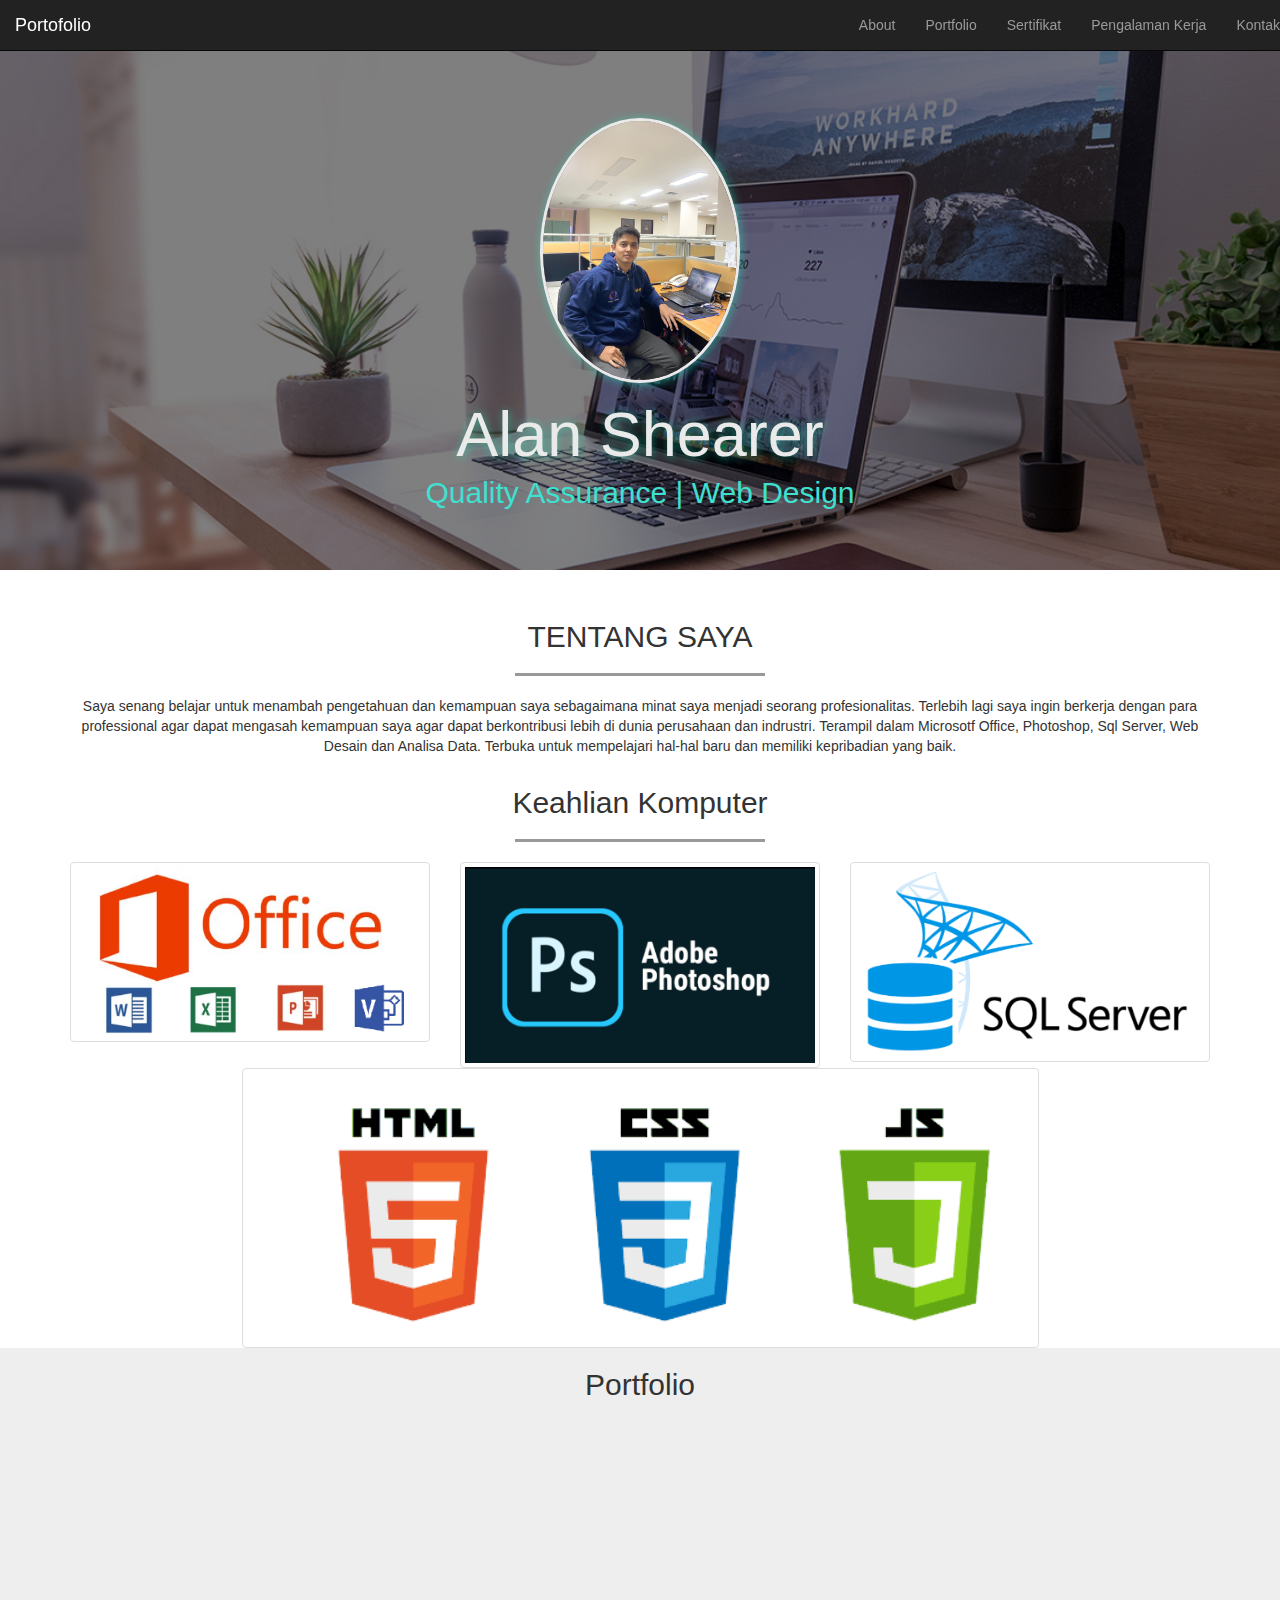
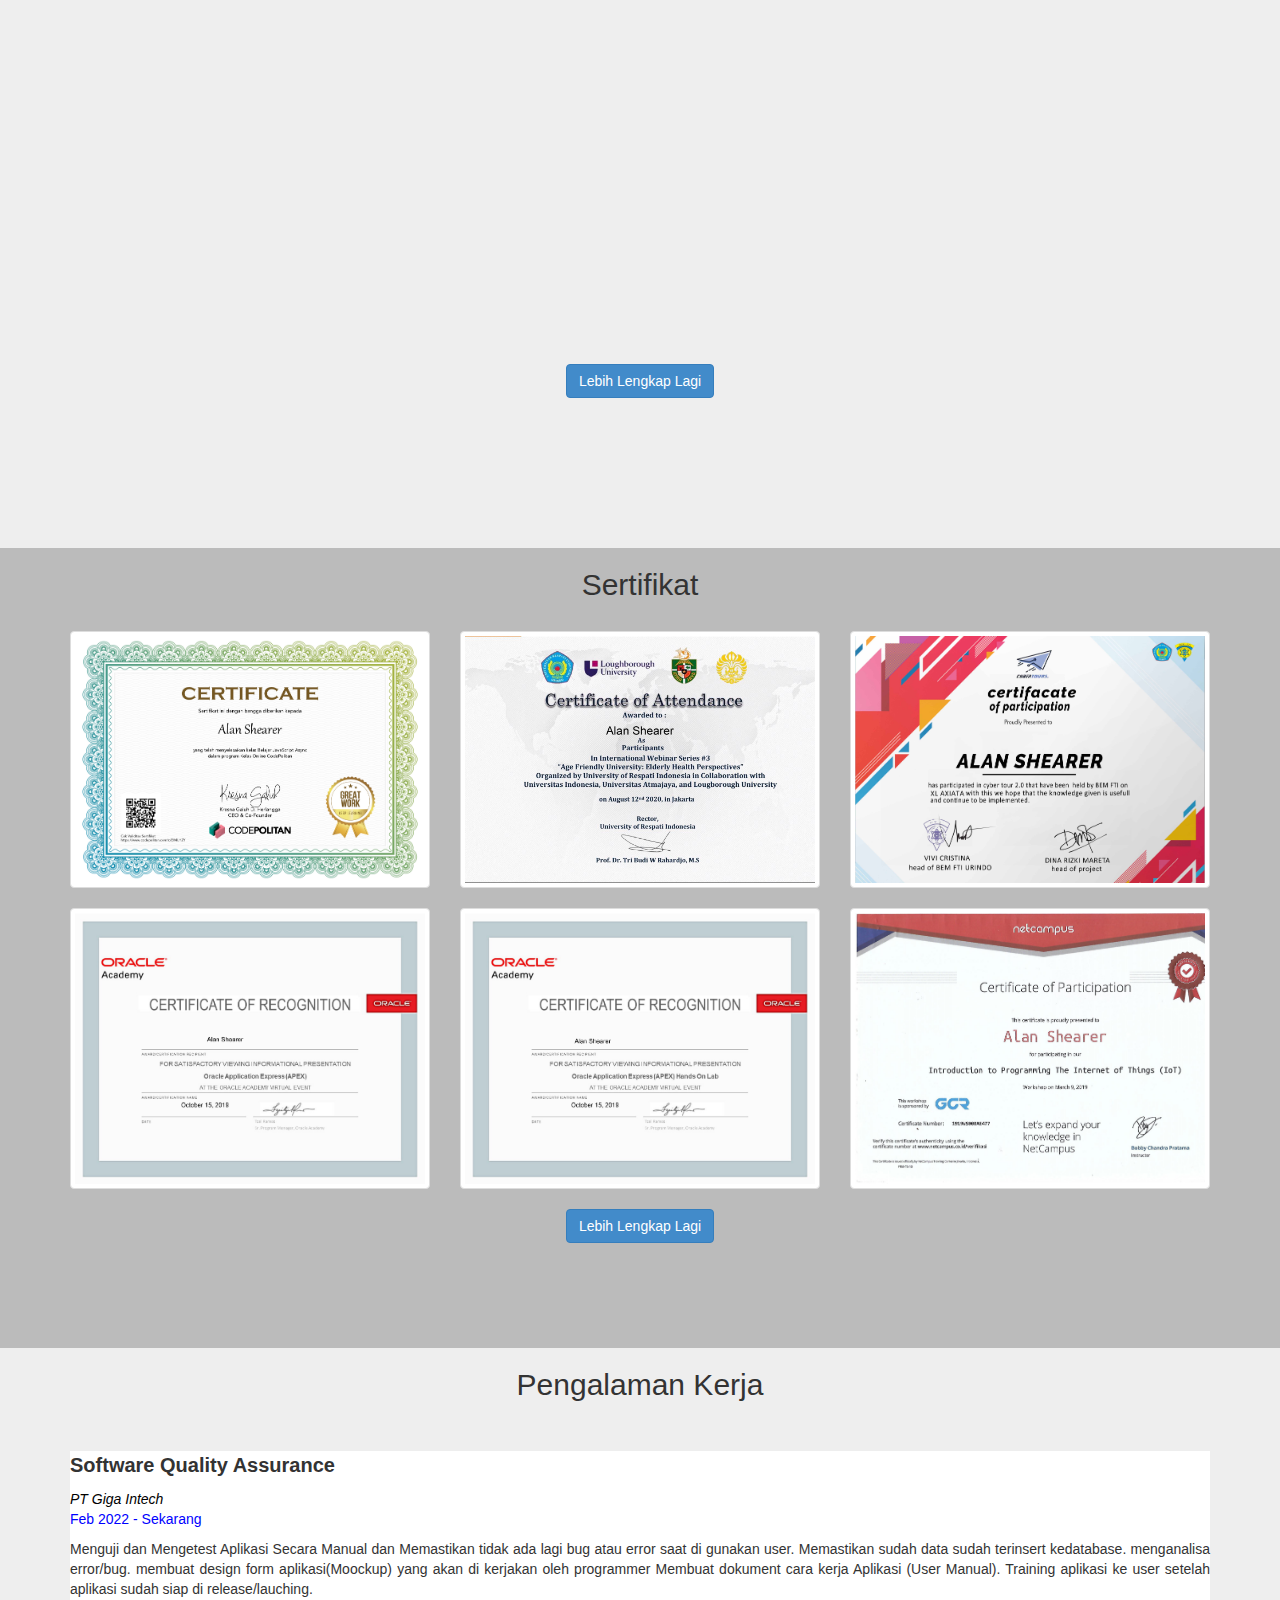
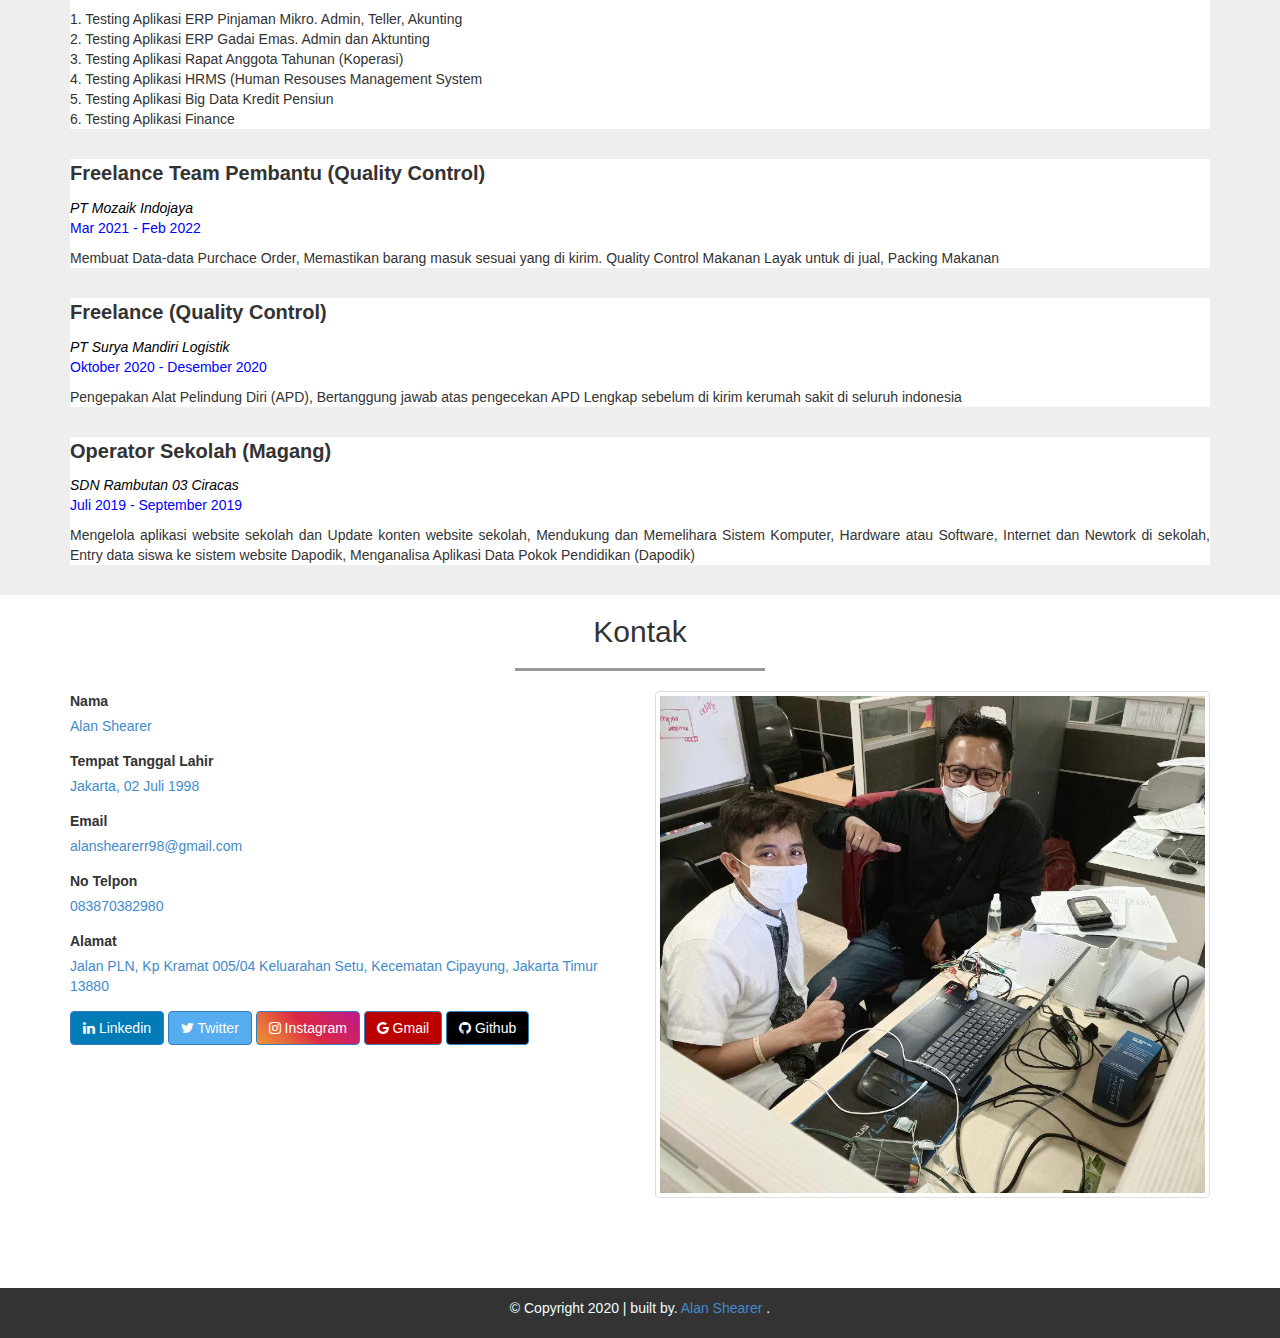
<file: index.html>
<!DOCTYPE html>
<html lang="en" id="home">
  <head>
    <meta charset="utf-8">
    <meta http-equiv="X-UA-Compatible" content="IE=edge">
    <meta name="viewport" content="width=device-width, initial-scale=1">
    <!-- The above 3 meta tags *must* come first in the head; any other head content must come *after* these tags -->
    <title>My Portfolio</title>

    <!-- Bootstrap -->
    <link href="css/bootstrap.min.css" rel="stylesheet">
	<link rel="stylesheet" href="css/style.css">
	<link rel="stylesheet" href="css/lightbox.css">
	<link rel="stylesheet" href="https://cdnjs.cloudflare.com/ajax/libs/font-awesome/4.7.0/css/font-awesome.min.css">
    <!-- HTML5 shim and Respond.js for IE8 support of HTML5 elements and media queries -->
    <!-- WARNING: Respond.js doesn't work if you view the page via file:// -->
    <!--[if lt IE 9]>
      <script src="https://oss.maxcdn.com/html5shiv/3.7.3/html5shiv.min.js"></script>
      <script src="https://oss.maxcdn.com/respond/1.4.2/respond.min.js"></script>
    <![endif]-->
  </head>
  <body>

    <!-- NAVBAR  -->
    <nav class="navbar navbar-inverse navbar-fixed-top">
        <div class="container-fluid">
          <div class="navbar-header">
            <button type="button" class="navbar-toggle collapsed" data-toggle="collapse" data-target="#bs-example-navbar-collapse-1" aria-expanded="false">
              <span class="sr-only">Toggle navigation</span>
              <span class="icon-bar"></span>
              <span class="icon-bar"></span>
              <span class="icon-bar"></span>
            </button>
            
            <a href="index.html" class="navbar-brand page-scroll">Portofolio</a>
          </div>

        <div class="collapse navbar-collapse" id="bs-example-navbar-collapse-1">
          <ul class="nav navbar-nav navbar-right">
            <li><a href="#about" class="">About</a></li>
            <li><a href="#hoby"class=""> Portfolio </a></li>
            <li><a href="#portfolio" class="">Sertifikat</a></li>
			<li><a href="#kerja" class='' >Pengalaman Kerja</a></li>
            <li><a href="#contact" class="">Kontak</a></li>
          </ul>
        </div>

        </div>
    </nav>
    <!-- Akhir NAVBAR -->


      <!-- jumbotron -->
      <div class="jumbotron text-center">
            <img src="img/lans.jpeg" alt="" class="img-circle"> 
            <h1> Alan Shearer </h1>
			<div class="text-1">
            <h2>Quality Assurance  | Web Design </h2>
			</div>
            <!-- <div class="text-1"> -->
             <!-- <h2>PT Giga Intech </h2> -->
            <!-- </div> -->
      </div>
      
      <!-- Akhir jumbotron -->


      <!-- About -->
      <section class="about" id="about">
           <div class="container">
               <div class="row">
                   <div class="col-sm-12">
                       <h2 class="pKiri text-center"> TENTANG SAYA </h2>
                       <hr>
                   </div>
                </div>

                   <div class="row"> 
				  
                       <div class="col-sm-12">
                           <P class="pKiri text-center" style=""> Saya senang belajar untuk menambah pengetahuan dan kemampuan saya sebagaimana minat 
						   saya menjadi seorang profesionalitas. Terlebih lagi saya ingin berkerja dengan para professional agar 
						   dapat mengasah kemampuan saya agar dapat berkontribusi lebih di dunia perusahaan dan indrustri. Terampil
						   dalam Microsotf Office, Photoshop, Sql Server, Web Desain dan Analisa Data. Terbuka untuk mempelajari hal-hal baru dan memiliki kepribadian yang baik.
                          </P>
                       </div>
					   <br>
					   <div class="col-sm-12">
                       <h2 class="pKiri text-center"> Keahlian Komputer </h2>
                       <hr>
                   </div>
					   <div class="col-sm-4">
					   <img src="img/skils1.png"  class="img-thumbnail pKiri">
					   </div>
					     <div class="col-sm-4">
						<img src="img/skils2.png"  class="img-thumbnail pKiri">
					   </div>
					     <div class="col-sm-4">
					   <img src="img/skils4.png"  class="img-thumbnail pKanan">
					   </div>
					   <br>
					   	<div class="col-sm-12 text-center">
					   <img src="img/skils3.png"  class="img-thumbnail pKanan">
					   </div>

                       <!-- <div class="col-sm-5"> -->
                           <!-- <p class="pKanan">Saya Senang belajar untuk menambah pengetahuan dan kemampuan saya sebagaimana minat  -->
                             <!-- saya menjadi seorang profesionalitas. Terlebih lagi saya ingin berkerja dengan para profesional agar -->
                             <!-- dapat berkontribusi lebih di dunia perusahaan dan industri. Tampil dalam Microsoft Office, Photoshop, -->
                             <!-- Data entry, dan Multimedia. Terbuka untuk mempelajari hal-hal baru dan memiliki kepribadian yang baik. -->
                           <!-- </p> -->
                       <!-- </div> -->
               </div>
           </div>
      </section>
      <!-- akhir about -->

      <!-- Hoby -->
      <section class="portfolio" id="hoby">
        <div class="container">
          <div class="row">
            <div class="col-sm-12 text-center ">
              <h2>Portfolio</h2>
              <br>
            </div>
			<div class="row">
			  <div class="col-sm-4">
			  
                    <a href="web1.html"class="thumbnail">
					<p class="text-center"> Pembuatan Website Company 1 </p>
                        <img src="img/web1/1.png" alt="">
                    </a>
                  </div>
				  
			<div class="col-sm-4">  
                    <a href="web2.html"class="thumbnail">
					<p class="text-center"> Pembuatan Website Company 2 </p>
                        <img src="img/web2/1.png" alt="">
                    </a>
                  </div>
				  
			<div class="col-sm-4">  
                    <a href="web3.html"class="thumbnail">
					<p class="text-center"> Pembuatan Website Company 3 </p>
                        <img src="img/web3/1.png" alt="">
                    </a>
                  </div>

</div>
<div class="row">
			<div class="col-sm-4">  
                    <a href="web4.html"class="thumbnail">
					<p class="text-center"> Pembuatan Design UX 1 </p>
                        <img src="img/web4/1.png" alt="">
                    </a>
                  </div>
				  
			<div class="col-sm-4">  
                    <a href="web5.html"class="thumbnail">
					<p class="text-center"> Pembuatan Design UX 2 </p>
                        <img src="img/web5/1.png" alt="">
                    </a>
                  </div>

			<div class="col-sm-4">  
                    <a href="web6.html"class="thumbnail">
					<p class="text-center"> Pembuatan Design UX 3 </p>
                        <img src="img/web6/1.png" alt="">
                    </a>
                  </div>
          </div>
		  <div class="text-center">
				<a href='portofolio.html' <button type="button" class="btn btn-primary pKiri">Lebih Lengkap Lagi</button> </a>
		</div>
		</div>
        </div>
      </section>
      <!-- Akhir Hoby -->


      <!--  portfolio -->
      <section class="hoby" id="portfolio">
          <div class="container">
              <div class="row ">
                <div class="col-sm-12 text-center">
                    <h2> Sertifikat </h2>
                    <br>
                </div>
              </div>
              <div class="row">
                  <div class="col-sm-4">
                    <a href='img/sertifikat/CodePolitan.png' data-lightbox='models' data-title='Kelas Belajar JavaScript di CodePolitan' class="thumbnail" >
                        <img src="img/sertifikat/CodePolitan.png" alt="">
                    </a>
                  </div>
                  <div class="col-sm-4">
                    <a href='img/sertifikat/webinar.jpeg' data-lightbox='models' data-title='Webinar Series Universitas Respati Indonesia' class="thumbnail" >
                        <img src="img/sertifikat/webinar.jpeg" alt="">
                    </a>
                  </div>
                  <div class="col-sm-4">
                    <a href='img/sertifikat/xl.jpg' data-lightbox='models' data-title='Kunjungan Ke Kantor XL AXIATA' class="thumbnail" >
                        <img src="img/sertifikat/xl.jpg" alt="">
                    </a>
                  </div>
                  <div class="col-sm-4">
                    <a href='img/sertifikat/oracel1.jpg' data-lightbox='models' data-title='Oracle Application Express(APEX)' class="thumbnail" >
                        <img src="img/sertifikat/oracel1.jpg" alt="">
                    </a>
                  </div>
                  <div class="col-sm-4">
                    <a href='img/sertifikat/oracel2.jpg' data-lightbox='models' data-title='Oracle Application Express(APEX) Hands on Lab' class="thumbnail" >
                        <img src="img/sertifikat/oracel2.jpg" alt="">
                    </a>
                  </div>
                  <div class="col-sm-4">
                    <a href='img/sertifikat/netkampus.jpg' data-lightbox='models' data-title='Introdution to Programming The Internet of Think' class="thumbnail" >
                        <img src="img/sertifikat/netkampus.jpg" alt="">
                    </a>
                  </div>
              </div>
		  <div class="text-center">
				<a href='sertifikat.html' <button type="button" class="btn btn-primary pKiri">Lebih Lengkap Lagi</button> </a>
		</div>
          </div>
      </section>
      <!-- akhir portfolio -->
	
<!-- Pengalamn Kerja -->
      <section class="portfolio" id="kerja">
        <div class="container">
          <div class="row">
            <div class="col-sm-12 text-center ">
              <h2>Pengalaman Kerja</h2>
              <br>
            </div>
			</div>
			<br>
			<div style='background-color:white'>
			<div class=''> 
			<p style='font-weight: bold;font-size: 20px;'>Software Quality Assurance</p>
			<p style='color:blue' > <i style='color:black;' >PT Giga Intech</i> <br/> Feb 2022 - Sekarang</p>
			<p style='text-align: justify;'> Menguji dan Mengetest Aplikasi Secara Manual dan Memastikan tidak ada lagi bug atau error saat di gunakan user.
				Memastikan sudah data sudah terinsert kedatabase. menganalisa error/bug. membuat design form aplikasi(Moockup) yang akan di kerjakan oleh programmer
				Membuat dokument cara kerja Aplikasi (User Manual). Training aplikasi ke user setelah aplikasi sudah siap di release/lauching.</p>
			<p>1. Testing Aplikasi ERP Pinjaman Mikro. Admin, Teller, Akunting <br/>
			   2. Testing Aplikasi ERP Gadai Emas. Admin dan Aktunting  <br/>
			   3. Testing Aplikasi Rapat Anggota Tahunan (Koperasi) <br/>
			   4. Testing Aplikasi HRMS (Human Resouses Management System <br/>
			   5. Testing Aplikasi Big Data Kredit Pensiun <br/>
			   6. Testing Aplikasi Finance</p>
			</div>
			</div>
			<br/>
			
			<div style='background-color:white'>
			<div class=''> 
			<p style='font-weight: bold;font-size: 20px;'>Freelance Team Pembantu (Quality Control) </p>
			<p style='color:blue'> <i style='color:black;'>PT Mozaik Indojaya </i> <br/> Mar 2021 - Feb 2022</p>
			<p style='text-align: justify;'> Membuat Data-data Purchace Order, Memastikan barang masuk sesuai yang di kirim. Quality Control Makanan Layak untuk di jual, Packing Makanan </p>
			<p hidden='hidden'>1. Testing Aplikasi ERP Pinjaman Mikro. Admin, Teller, Akunting <br/>
			   2. Testing Aplikasi ERP Gadai Emas. Admin dan Aktunting  <br/>
			   3. Testing Aplikasi Rapat Anggota Tahunan (Koperasi) <br/>
			   4. Testing Aplikasi HRMS (Human Resouses Management System <br/>
			   5. Testing Aplikasi Big Data Kredit Pensiun <br/>
			   6. Testing Aplikasi Finance</p>
			</div>
			</div>
			<br/>
			
			<div style='background-color:white'>
			<div class=''> 
			<p style='font-weight: bold;font-size: 20px;'>Freelance (Quality Control) </p>
			<p style='color:blue' > <i style='color:black;' >PT Surya Mandiri Logistik</i> <br/> Oktober 2020 - Desember 2020</p>
			<p style='text-align: justify;'> Pengepakan Alat Pelindung Diri (APD), Bertanggung jawab atas pengecekan APD Lengkap sebelum di kirim kerumah sakit di seluruh indonesia </p>
			</div>
			</div>
			<br/>
			
			<div style='background-color:white'>
			<div class=''> 
			<p style='font-weight: bold;font-size: 20px;'>Operator Sekolah (Magang) </p>
			<p style='color:blue' > <i style='color:black;' >SDN Rambutan 03 Ciracas</i> <br/> Juli 2019 - September 2019</p>
			<p style='text-align: justify;'> Mengelola aplikasi website sekolah dan Update konten website sekolah, Mendukung dan Memelihara Sistem Komputer, Hardware atau Software, Internet dan Newtork di sekolah, Entry data siswa ke sistem website Dapodik, Menganalisa Aplikasi Data Pokok Pendidikan (Dapodik) </p>
			</div>
			</div>
			<br/>
			
      </section>
<!-- akhir Pengalaman Kerja
 -->
	  <!-- Kontak -->

      <!-- Kontak -->
      <section class="contact" id="contact">
          <div class="container">
          <div class="row">
              <div class="col-sm-12 text-center">
                  <h2>Kontak</h2>
                  <hr>
                </div>
              </div>
              <div class="row">
                  <div class="col-sm-6">
                    <form >
                        <div class="form-group">
                            <label for="nama"> Nama</label>
							<br/>
                            <a>Alan Shearer</a>
                        </div>

                        <div class="form-group">
                            <label for="nama"> Tempat Tanggal Lahir</label>
							<br/>
                            <a>Jakarta, 02 Juli 1998</a>
                        </div>
                        <div class="form-group">

                            <label for="emal"> Email</label>
                            <br/>
                            <a>alanshearerr98@gmail.com</a>
                        </div>
                        <div class="form-group">
                            <label for="telp"> No Telpon </label>
                            <br/>
                            <a>083870382980</a>
                    </div>

                    <div class="form-group">
                    <label for="Pesan"> Alamat	</label>
                     <br/>
                            <a>Jalan PLN, Kp Kramat 005/04 Keluarahan Setu, Kecematan Cipayung, Jakarta Timur 13880 </a>
                    </div>

                    </form>
<a class="btn btn-primary" style="background-color: #007bb5;" href="https://www.linkedin.com/in/alan-shearer-3805b4207/" role="button"
  ><i class="fa fa-linkedin"></i> Linkedin</a
>

<a class="btn btn-primary" style="background-color: #55acee;" href="#!" role="button"
  ><i class="fa fa-twitter"></i> Twitter</a
>

<a class="btn btn-primary" style="background: #f09433; 
background: -moz-linear-gradient(45deg, #f09433 0%, #e6683c 25%, #dc2743 50%, #cc2366 75%, #bc1888 100%); 
background: -webkit-linear-gradient(45deg, #f09433 0%,#e6683c 25%,#dc2743 50%,#cc2366 75%,#bc1888 100%); 
background: linear-gradient(45deg, #f09433 0%,#e6683c 25%,#dc2743 50%,#cc2366 75%,#bc1888 100%); 
filter: progid:DXImageTransform.Microsoft.gradient( startColorstr='#f09433', endColorstr='#bc1888',GradientType=1 );" href="https://www.instagram.com/alanshearerr/" role="button"
  ><i class="fa fa-instagram"></i> Instagram</a
>	

<a class="btn btn-primary" style="background-color: #bb0000;" href="mailto: alanshearerr98@gmail.com" role="button"
  ><i class="fa fa-google"></i> Gmail</a
>

<a class="btn btn-primary" style="background-color: black;" href="https://github.com/alanshearer/" role="button"
  ><i class="fa fa-github"></i> Github</a
>

                  </div>
<div class="col-sm-6">
                    <div class='thumbnail'>
                        <img src="img/kontak.jpg" alt="">
</div>
                    
</div>

              </div>
          </div>
      </section>
      <!-- Akhir kontak -->

      <!-- footer -->
      <footer>
          <div class="container text-center">
              <div class="row">
            <div class="col-sm-12">
                <p>&copy; Copyright 2020 | built by.
                    <a href="http://instragam.com/alanshearerr">Alan Shearer </a>. </p>
            </div>
            </div>
          </div>
      </footer>
      <!-- Akhir footer -->

    <!-- jQuery (necessary for Bootstrap's JavaScript plugins) -->
    <script src="js/jquery-3.6.0.min.js"></script>
    <script src="js/jquery.easing.1.3.js"></script>
    <!-- Include all compiled plugins (below), or include individual files as needed -->
    <script src="js/bootstrap.min.js"></script>
	<script src='js/main.js'></script>
	<script src="js/lightbox-plus-jquery.js"></script>
    <script src="js/script.js"></script>
  </body>
</html>
</file>
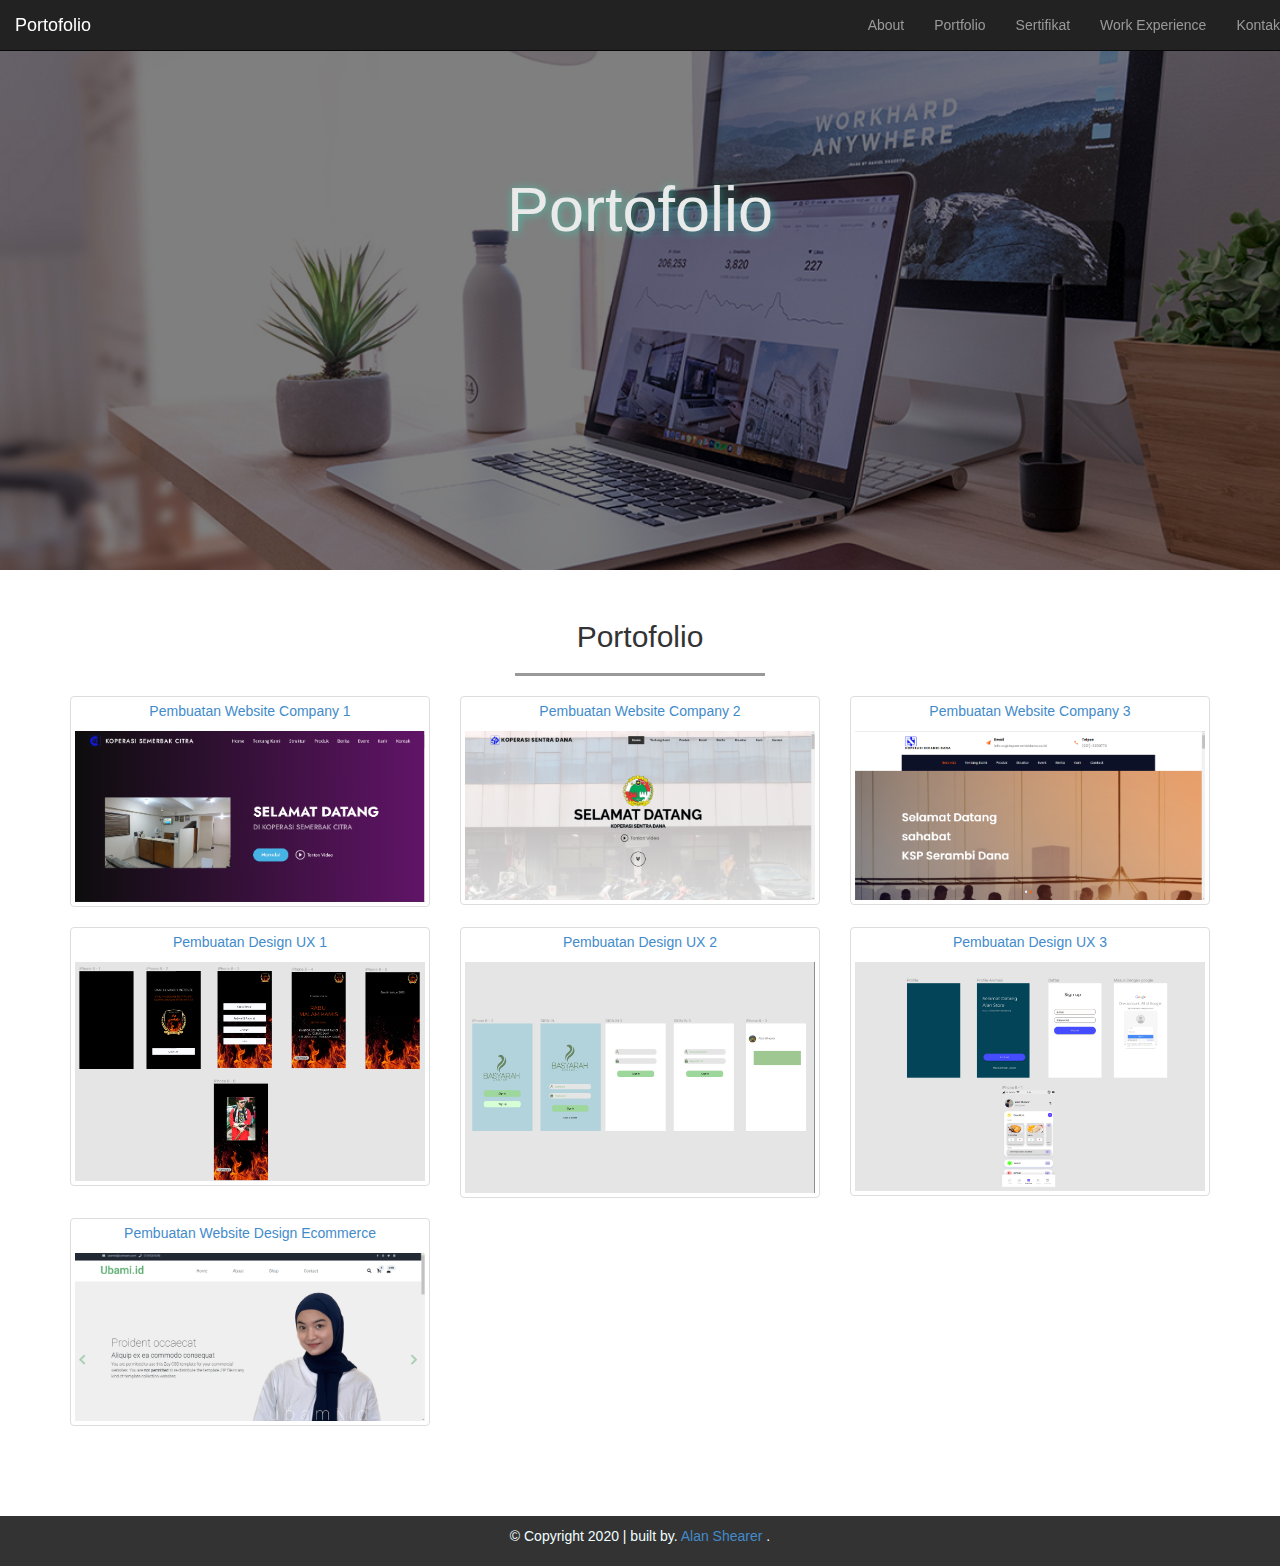
<file: portofolio.html>
<!DOCTYPE html>
<html lang="en" id="home">
  <head>
    <meta charset="utf-8">
    <meta http-equiv="X-UA-Compatible" content="IE=edge">
    <meta name="viewport" content="width=device-width, initial-scale=1">
    <!-- The above 3 meta tags *must* come first in the head; any other head content must come *after* these tags -->
    <title>Portfolio</title>

    <!-- Bootstrap -->
    <link href="css/bootstrap.min.css" rel="stylesheet">
    <link rel="stylesheet" href="css/style.css">
	<link rel="stylesheet" href="css/lightbox.css">
    <!-- HTML5 shim and Respond.js for IE8 support of HTML5 elements and media queries -->
    <!-- WARNING: Respond.js doesn't work if you view the page via file:// -->
    <!--[if lt IE 9]>
      <script src="https://oss.maxcdn.com/html5shiv/3.7.3/html5shiv.min.js"></script>
      <script src="https://oss.maxcdn.com/respond/1.4.2/respond.min.js"></script>
    <![endif]-->
  </head>
  <body>

    <!-- NAVBAR  -->
    <nav class="navbar navbar-inverse navbar-fixed-top">
        <div class="container-fluid">
          <div class="navbar-header">
            <button type="button" class="navbar-toggle collapsed" data-toggle="collapse" data-target="#bs-example-navbar-collapse-1" aria-expanded="false">
              <span class="sr-only">Toggle navigation</span>
              <span class="icon-bar"></span>
              <span class="icon-bar"></span>
              <span class="icon-bar"></span>
            </button>
            
            <a href="index.html" class="navbar-brand page-scroll">Portofolio</a>
          </div>

        <div class="collapse navbar-collapse" id="bs-example-navbar-collapse-1">
          <ul class="nav navbar-nav navbar-right">
            <li><a href="index.html#about" class="">About</a></li>
            <li><a href="index.html#hoby"class=""> Portfolio </a></li>
            <li><a href="index.html#portfolio" class="">Sertifikat</a></li>
			<li><a href="index.html#portfolio" class='' >Work Experience</a></li>
            <li><a href="index.html#contact" class="">Kontak</a></li>
          </ul>
        </div>

        </div>
    </nav>
    <!-- Akhir NAVBAR -->


      <!-- jumbotron -->
      <div class="jumbotron text-center">
            <h1 style="margin-top: 110px;"> Portofolio </h1>
			<div class="text-1">
            <!-- <div class="text-1"> -->
             <!-- <h2>PT Giga Intech </h2> -->
            <!-- </div> -->
      </div>
	  </div>
      
      <!-- Akhir jumbotron -->


      <!-- About -->
      <section class="about" id="about">
           <div class="container">
               <div class="row">
                   <div class="col-sm-12">
                       <h2 class="pKiri text-center"> Portofolio </h2>
                       <hr>
                   </div>
                </div>

			<div class="row">
			  <div class="col-sm-4">
			  
                    <a href="web1.html"class="thumbnail">
					<p class="text-center"> Pembuatan Website Company 1 </p>
                        <img src="img/web1/1.png" alt="">
                    </a>
                  </div>
				  
			<div class="col-sm-4">  
                    <a href="web2.html"class="thumbnail">
					<p class="text-center"> Pembuatan Website Company 2 </p>
                        <img src="img/web2/1.png" alt="">
                    </a>
                  </div>
				  
			<div class="col-sm-4">  
                    <a href="web3.html"class="thumbnail">
					<p class="text-center"> Pembuatan Website Company 3 </p>
                        <img src="img/web3/1.png" alt="">
                    </a>
                  </div>

</div>
<div class="row">
			<div class="col-sm-4">  
                    <a href="web4.html"class="thumbnail">
					<p class="text-center"> Pembuatan Design UX 1 </p>
                        <img src="img/web4/1.png" alt="">
                    </a>
                  </div>
				  
			<div class="col-sm-4">  
                    <a href="web5.html"class="thumbnail">
					<p class="text-center"> Pembuatan Design UX 2 </p>
                        <img src="img/web5/1.png" alt="">
                    </a>
                  </div>

			<div class="col-sm-4">  
                    <a href="web6.html"class="thumbnail">
					<p class="text-center"> Pembuatan Design UX 3 </p>
                        <img src="img/web6/1.png" alt="">
                    </a>
                  </div>
          </div>

<div class="row">
			<div class="col-sm-4">  
                    <a href="web7.html"class="thumbnail">
					<p class="text-center"> Pembuatan Website Design Ecommerce  </p>
                        <img src="img/web7/1.png" alt="">
                    </a>
                  </div>
</div>
               
          
      </section>
      <!-- akhir about -->

<div class="modal" tabindex="-1">
  <div class="modal-dialog">
    <div class="modal-content">
      <div class="modal-header">
        <h5 class="modal-title">Modal title</h5>
        <button type="button" class="btn-close" data-bs-dismiss="modal" aria-label="Close"></button>
      </div>
      <div class="modal-body">
        <p>Modal body text goes here.</p>
      </div>
      <div class="modal-footer">
        <button type="button" class="btn btn-secondary" data-bs-dismiss="modal">Close</button>
        <button type="button" class="btn btn-primary">Save changes</button>
      </div>
    </div>
  </div>
</div>


      <!-- footer -->
      <footer>
          <div class="container text-center">
              <div class="row">
            <div class="col-sm-12">
                <p>&copy; Copyright 2020 | built by.
                    <a href="http://instragam.com/alanshearerr">Alan Shearer </a>. </p>
            </div>
            </div>
          </div>
      </footer>
      <!-- Akhir footer -->

    <!-- jQuery (necessary for Bootstrap's JavaScript plugins) -->
    <script src="js/jquery-3.6.0.min.js"></script>
    <script src="js/jquery.easing.1.3.js"></script>
    <!-- Include all compiled plugins (below), or include individual files as needed -->
    <script src="js/bootstrap.min.js"></script>
	<script src='js/main.js'></script>
    <script src="js/lightbox-plus-jquery.js"></script>
    <script src="js/script.js"></script>
  </body>
</html>
</file>
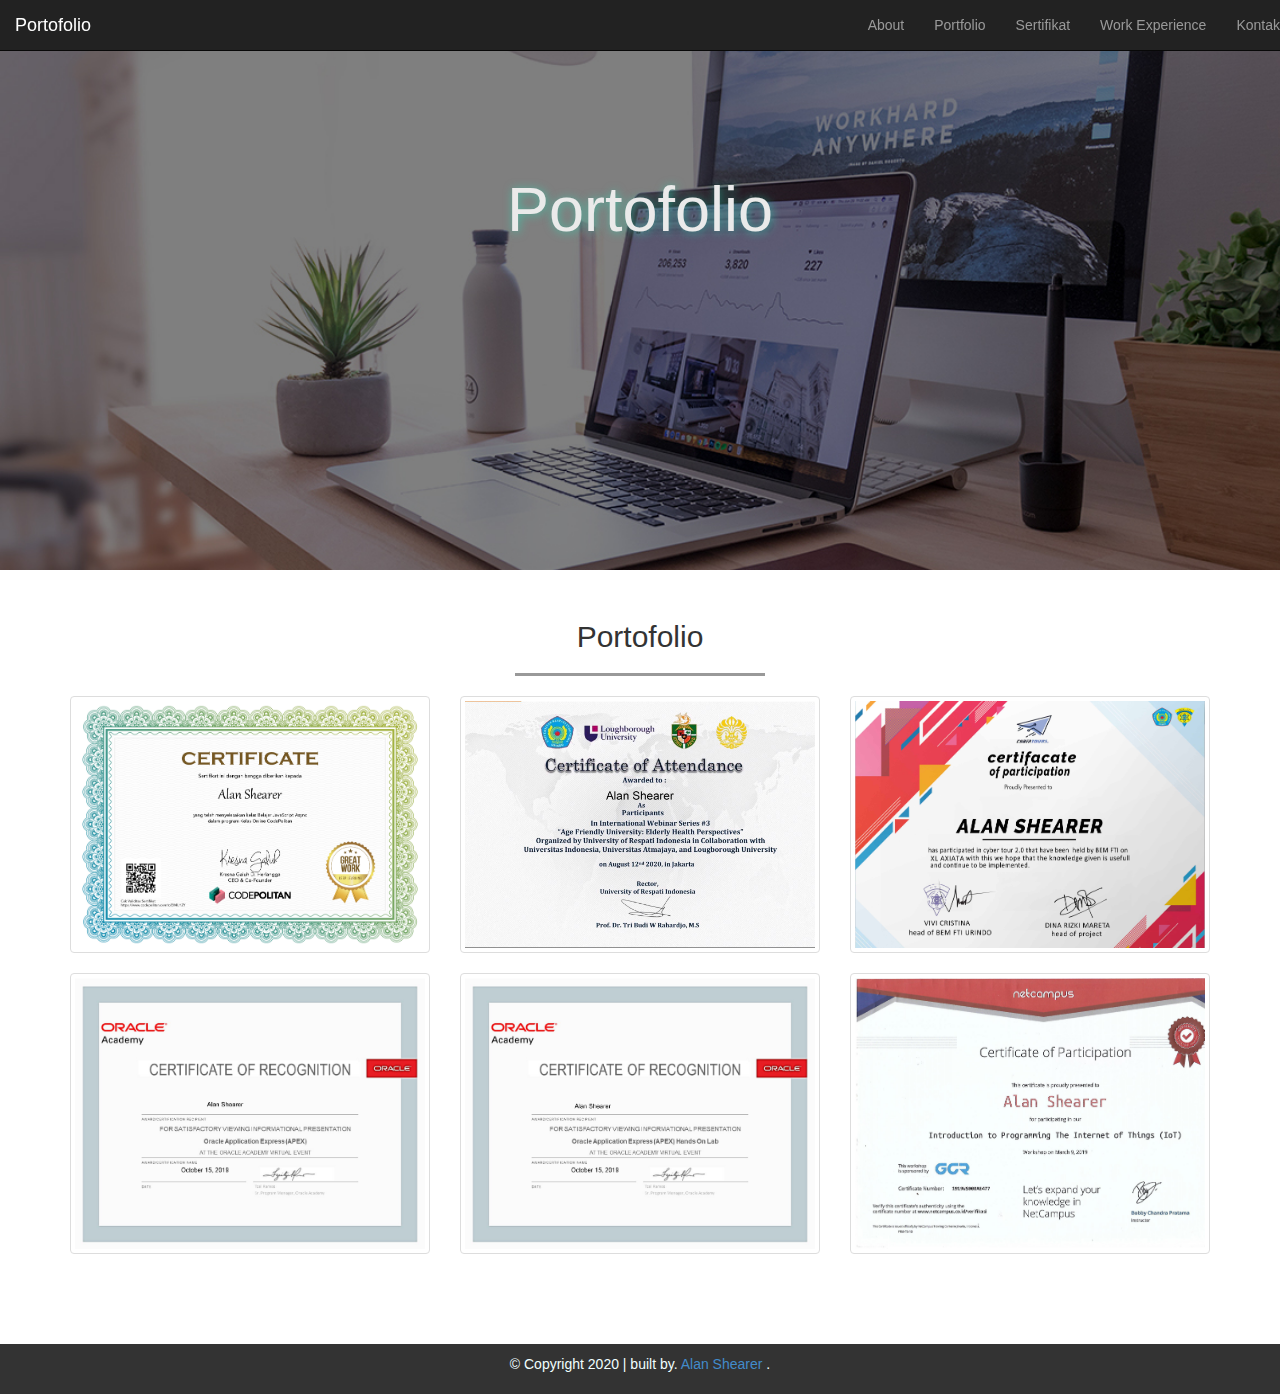
<file: sertifikat.html>
<!DOCTYPE html>
<html lang="en" id="home">
  <head>
    <meta charset="utf-8">
    <meta http-equiv="X-UA-Compatible" content="IE=edge">
    <meta name="viewport" content="width=device-width, initial-scale=1">
    <!-- The above 3 meta tags *must* come first in the head; any other head content must come *after* these tags -->
    <title>Portfolio</title>

    <!-- Bootstrap -->
    <link href="css/bootstrap.min.css" rel="stylesheet">
    <link rel="stylesheet" href="css/style.css">
	<link rel="stylesheet" href="css/lightbox.css">
    <!-- HTML5 shim and Respond.js for IE8 support of HTML5 elements and media queries -->
    <!-- WARNING: Respond.js doesn't work if you view the page via file:// -->
    <!--[if lt IE 9]>
      <script src="https://oss.maxcdn.com/html5shiv/3.7.3/html5shiv.min.js"></script>
      <script src="https://oss.maxcdn.com/respond/1.4.2/respond.min.js"></script>
    <![endif]-->
  </head>
  <body>

    <!-- NAVBAR  -->
    <nav class="navbar navbar-inverse navbar-fixed-top">
        <div class="container-fluid">
          <div class="navbar-header">
            <button type="button" class="navbar-toggle collapsed" data-toggle="collapse" data-target="#bs-example-navbar-collapse-1" aria-expanded="false">
              <span class="sr-only">Toggle navigation</span>
              <span class="icon-bar"></span>
              <span class="icon-bar"></span>
              <span class="icon-bar"></span>
            </button>
            
            <a href="index.html" class="navbar-brand page-scroll">Portofolio</a>
          </div>

        <div class="collapse navbar-collapse" id="bs-example-navbar-collapse-1">
          <ul class="nav navbar-nav navbar-right">
            <li><a href="index.html#about" class="">About</a></li>
            <li><a href="index.html#hoby"class=""> Portfolio </a></li>
            <li><a href="index.html#portfolio" class="">Sertifikat</a></li>
			<li><a href="index.html#portfolio" class='' >Work Experience</a></li>
            <li><a href="index.html#contact" class="">Kontak</a></li>
          </ul>
        </div>

        </div>
    </nav>
    <!-- Akhir NAVBAR -->


      <!-- jumbotron -->
      <div class="jumbotron text-center">
            <h1 style="margin-top: 110px;"> Portofolio </h1>
			<div class="text-1">
            <!-- <div class="text-1"> -->
             <!-- <h2>PT Giga Intech </h2> -->
            <!-- </div> -->
      </div>
	  </div>
      
      <!-- Akhir jumbotron -->


      <!-- About -->
      <section class="about" id="about">
           <div class="container">
               <div class="row">
                   <div class="col-sm-12">
                       <h2 class="pKiri text-center"> Portofolio </h2>
                       <hr>
                   </div>
                </div>

             <div class="row">
                  <div class="col-sm-4">
                    <a href='img/sertifikat/CodePolitan.png' data-lightbox='models' data-title='Kelas Belajar JavaScript di CodePolitan' class="thumbnail" >
                        <img src="img/sertifikat/CodePolitan.png" alt="">
                    </a>
                  </div>
                  <div class="col-sm-4">
                    <a href='img/sertifikat/webinar.jpeg' data-lightbox='models' data-title='Webinar Series Universitas Respati Indonesia' class="thumbnail" >
                        <img src="img/sertifikat/webinar.jpeg" alt="">
                    </a>
                  </div>
                  <div class="col-sm-4">
                    <a href='img/sertifikat/xl.jpg' data-lightbox='models' data-title='Kunjungan Ke Kantor XL AXIATA' class="thumbnail" >
                        <img src="img/sertifikat/xl.jpg" alt="">
                    </a>
                  </div>
                  <div class="col-sm-4">
                    <a href='img/sertifikat/oracel1.jpg' data-lightbox='models' data-title='Oracle Application Express(APEX)' class="thumbnail" >
                        <img src="img/sertifikat/oracel1.jpg" alt="">
                    </a>
                  </div>
                  <div class="col-sm-4">
                    <a href='img/sertifikat/oracel2.jpg' data-lightbox='models' data-title='Oracle Application Express(APEX) Hands on Lab' class="thumbnail" >
                        <img src="img/sertifikat/oracel2.jpg" alt="">
                    </a>
                  </div>
                  <div class="col-sm-4">
                    <a href='img/sertifikat/netkampus.jpg' data-lightbox='models' data-title='Introdution to Programming The Internet of Think' class="thumbnail" >
                        <img src="img/sertifikat/netkampus.jpg" alt="">
                    </a>
                  </div>
              </div>
          
      </section>
      <!-- akhir about -->

<div class="modal" tabindex="-1">
  <div class="modal-dialog">
    <div class="modal-content">
      <div class="modal-header">
        <h5 class="modal-title">Modal title</h5>
        <button type="button" class="btn-close" data-bs-dismiss="modal" aria-label="Close"></button>
      </div>
      <div class="modal-body">
        <p>Modal body text goes here.</p>
      </div>
      <div class="modal-footer">
        <button type="button" class="btn btn-secondary" data-bs-dismiss="modal">Close</button>
        <button type="button" class="btn btn-primary">Save changes</button>
      </div>
    </div>
  </div>
</div>


      <!-- footer -->
      <footer>
          <div class="container text-center">
              <div class="row">
            <div class="col-sm-12">
                <p>&copy; Copyright 2020 | built by.
                    <a href="http://instragam.com/alanshearerr">Alan Shearer </a>. </p>
            </div>
            </div>
          </div>
      </footer>
      <!-- Akhir footer -->

    <!-- jQuery (necessary for Bootstrap's JavaScript plugins) -->
    <script src="js/jquery-3.6.0.min.js"></script>
    <script src="js/jquery.easing.1.3.js"></script>
    <!-- Include all compiled plugins (below), or include individual files as needed -->
    <script src="js/bootstrap.min.js"></script>
	<script src='js/main.js'></script>
    <script src="js/lightbox-plus-jquery.js"></script>
    <script src="js/script.js"></script>
  </body>
</html>
</file>
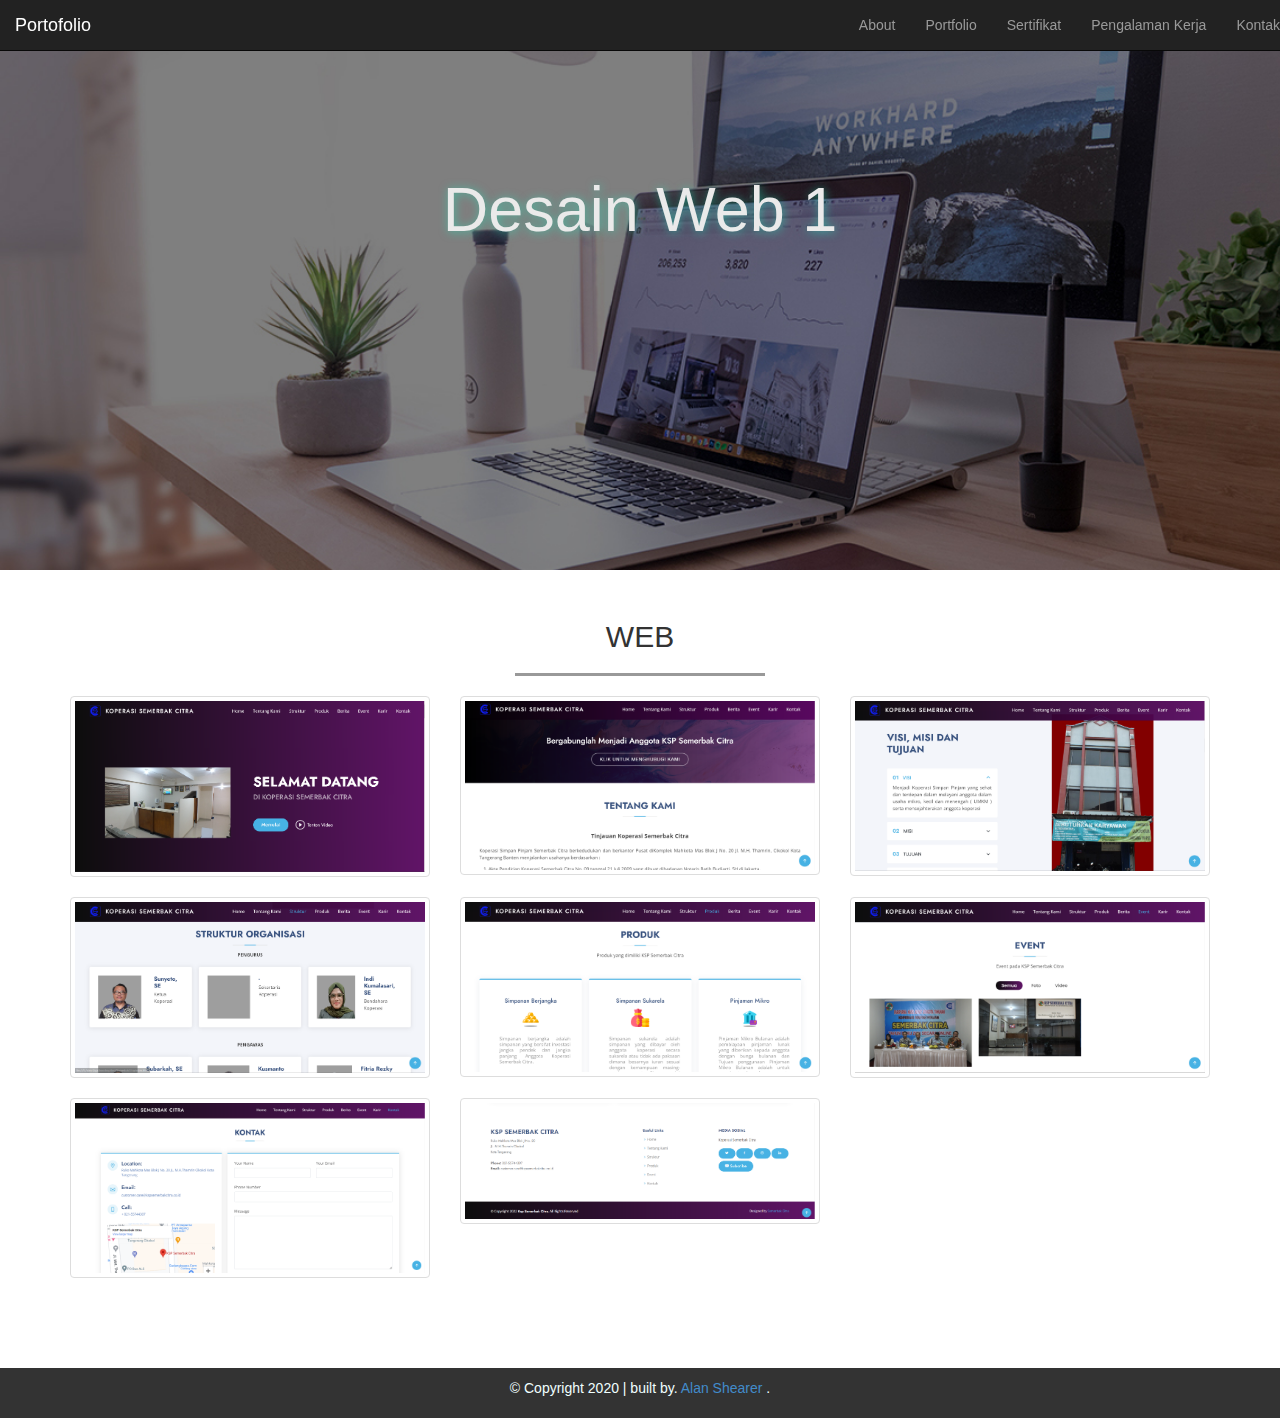
<file: web1.html>
<!DOCTYPE html>
<html lang="en" id="home">
  <head>
    <meta charset="utf-8">
    <meta http-equiv="X-UA-Compatible" content="IE=edge">
    <meta name="viewport" content="width=device-width, initial-scale=1">
    <!-- The above 3 meta tags *must* come first in the head; any other head content must come *after* these tags -->
    <title>Portfolio</title>

    <!-- Bootstrap -->
    <link href="css/bootstrap.min.css" rel="stylesheet">
    <link rel="stylesheet" href="css/style.css">
	<link rel="stylesheet" href="css/lightbox.css">
    <!-- HTML5 shim and Respond.js for IE8 support of HTML5 elements and media queries -->
    <!-- WARNING: Respond.js doesn't work if you view the page via file:// -->
    <!--[if lt IE 9]>
      <script src="https://oss.maxcdn.com/html5shiv/3.7.3/html5shiv.min.js"></script>
      <script src="https://oss.maxcdn.com/respond/1.4.2/respond.min.js"></script>
    <![endif]-->
  </head>
  <body>

    <!-- NAVBAR  -->
    <nav class="navbar navbar-inverse navbar-fixed-top">
        <div class="container-fluid">
          <div class="navbar-header">
            <button type="button" class="navbar-toggle collapsed" data-toggle="collapse" data-target="#bs-example-navbar-collapse-1" aria-expanded="false">
              <span class="sr-only">Toggle navigation</span>
              <span class="icon-bar"></span>
              <span class="icon-bar"></span>
              <span class="icon-bar"></span>
            </button>
            
            <a href="index.html" class="navbar-brand page-scroll">Portofolio</a>
          </div>

        <div class="collapse navbar-collapse" id="bs-example-navbar-collapse-1">
          <ul class="nav navbar-nav navbar-right">
            <li><a href="index.html#about" class="">About</a></li>
            <li><a href="index.html#hoby"class=""> Portfolio </a></li>
            <li><a href="index.html#portfolio" class="">Sertifikat</a></li>
			<li><a href="index.html#kerja" class='' >Pengalaman Kerja</a></li>
            <li><a href="index.html#contact" class="">Kontak</a></li>
          </ul>
        </div>

        </div>
    </nav>
    <!-- Akhir NAVBAR -->


      <!-- jumbotron -->
      <div class="jumbotron text-center">
            <h1 style="margin-top: 110px;">Desain Web 1 </h1>
			<div class="text-1">
            <!-- <div class="text-1"> -->
             <!-- <h2>PT Giga Intech </h2> -->
            <!-- </div> -->
      </div>
	  </div>
      
      <!-- Akhir jumbotron -->


      <!-- About -->
      <section class="about" id="about">
           <div class="container">
               <div class="row">
                   <div class="col-sm-12">
                       <h2 class="pKiri text-center"> WEB </h2>
                       <hr>
                   </div>
                </div>

                   <div class="row"> 
					<div class="col-sm-4">
                    <a href='img/web1/1.png' data-lightbox='models' data-title='Tampilan 1' class="thumbnail" >
                        <img src="img/web1/1.png" alt="">
                    </a>
                  </div>
                  <div class="col-sm-4">
                    <a href='img/web1/2.png' data-lightbox='models' data-title='Tampilan 2' class="thumbnail" >
                        <img src="img/web1/2.png" alt="">
                    </a>
                  </div>
                  <div class="col-sm-4">
                    <a href='img/web1/3.png' data-lightbox='models' data-title='Tampilan 3' class="thumbnail" >
                        <img src="img/web1/3.png" alt="">
                    </a>
                  </div>
				  </div>
				  <div class="row">
                  <div class="col-sm-4">
                    <a href='img/web1/4.png' data-lightbox='models' data-title='Tampilan 4' class="thumbnail" >
                        <img src="img/web1/4.png" alt="">
                    </a>
                  </div>
                  <div class="col-sm-4">
                    <a href='img/web1/5.png' data-lightbox='models' data-title='Tampilan 5' class="thumbnail" >
                        <img src="img/web1/5.png" alt="">
                    </a>
                  </div>
                  <div class="col-sm-4">
                    <a href='img/web1/6.png' data-lightbox='models' data-title='Tampilan 6' class="thumbnail" >
                        <img src="img/web1/6.png" alt="">
                    </a>
                  </div>
				   <div class="col-sm-4">
                    <a href='img/web1/7.png' data-lightbox='models' data-title='Tampilan 7' class="thumbnail" >
                        <img src="img/web1/7.png" alt="">
                    </a>
                  </div>
				  				   <div class="col-sm-4">
                    <a href='img/web1/8.png' data-lightbox='models' data-title='Tampilan 8' class="thumbnail" >
                        <img src="img/web1/8.png" alt="">
                    </a>
                  </div>
				</div>
               
          
      </section>
      <!-- akhir about -->

<div class="modal" tabindex="-1">
  <div class="modal-dialog">
    <div class="modal-content">
      <div class="modal-header">
        <h5 class="modal-title">Modal title</h5>
        <button type="button" class="btn-close" data-bs-dismiss="modal" aria-label="Close"></button>
      </div>
      <div class="modal-body">
        <p>Modal body text goes here.</p>
      </div>
      <div class="modal-footer">
        <button type="button" class="btn btn-secondary" data-bs-dismiss="modal">Close</button>
        <button type="button" class="btn btn-primary">Save changes</button>
      </div>
    </div>
  </div>
</div>


      <!-- footer -->
      <footer>
          <div class="container text-center">
              <div class="row">
            <div class="col-sm-12">
                <p>&copy; Copyright 2020 | built by.
                    <a href="http://instragam.com/alanshearerr">Alan Shearer </a>. </p>
            </div>
            </div>
          </div>
      </footer>
      <!-- Akhir footer -->

    <!-- jQuery (necessary for Bootstrap's JavaScript plugins) -->
    <script src="js/jquery-3.6.0.min.js"></script>
    <script src="js/jquery.easing.1.3.js"></script>
    <!-- Include all compiled plugins (below), or include individual files as needed -->
    <script src="js/bootstrap.min.js"></script>
	<script src='js/main.js'></script>
    <script src="js/lightbox-plus-jquery.js"></script>
    <script src="js/script.js"></script>
  </body>
</html>
</file>
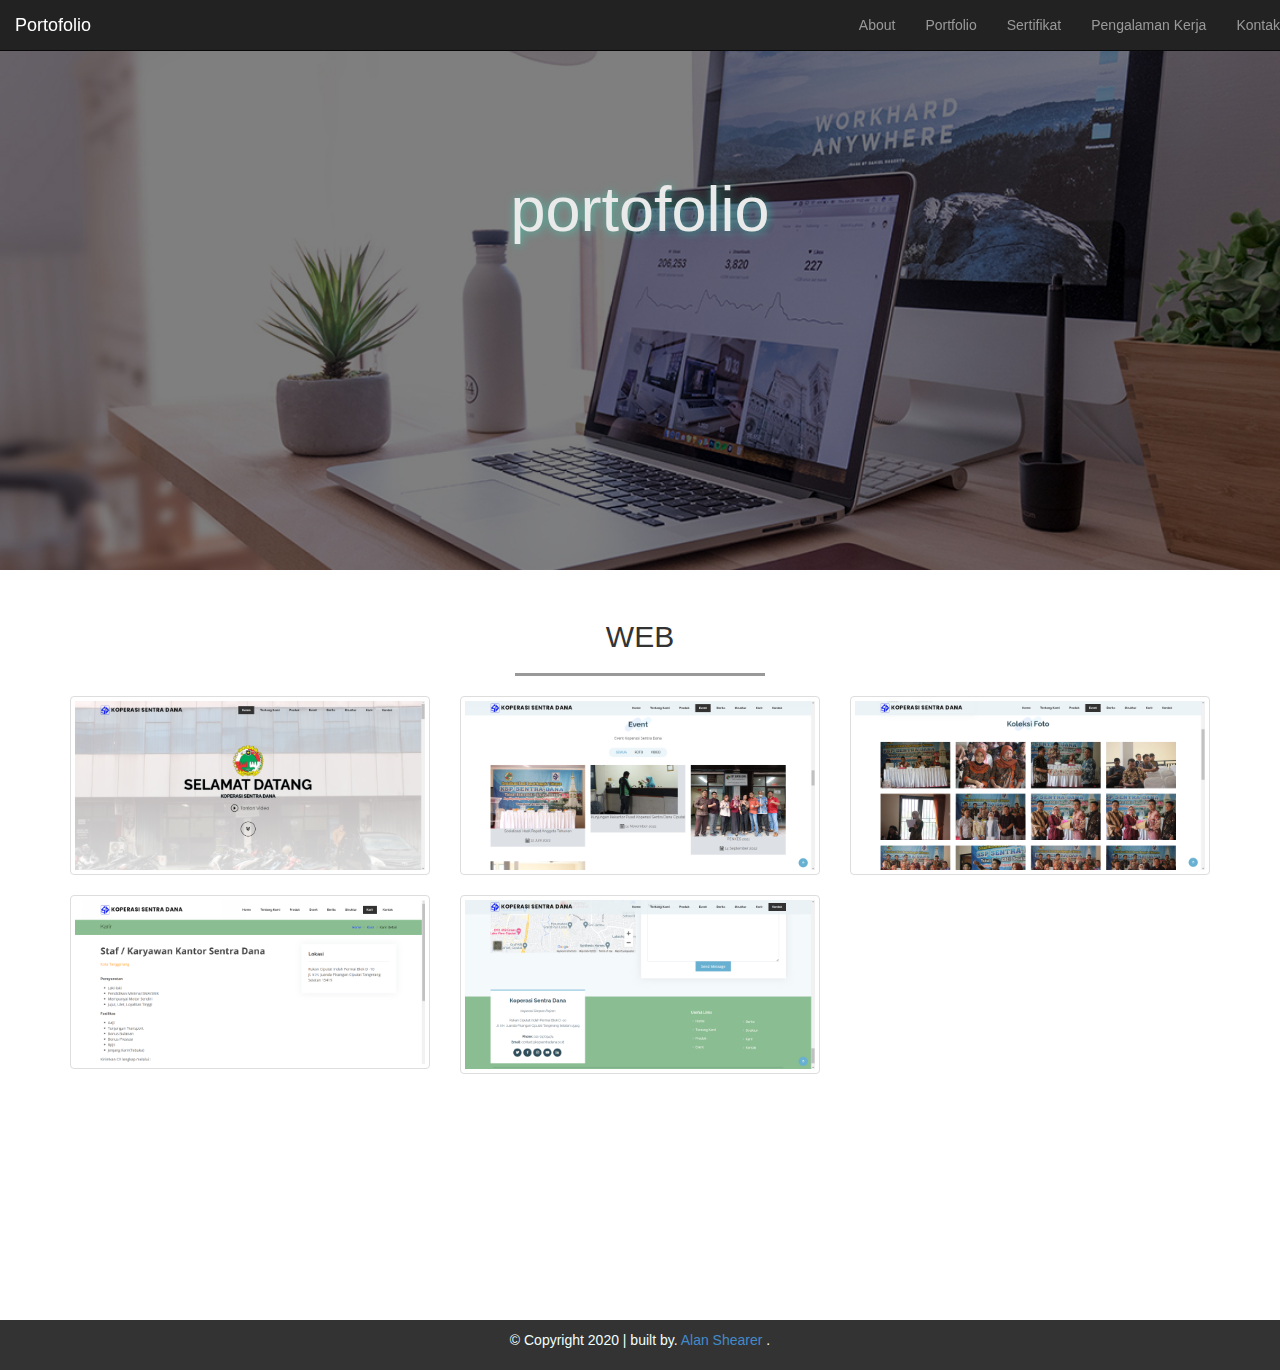
<file: web2.html>
<!DOCTYPE html>
<html lang="en" id="home">
  <head>
    <meta charset="utf-8">
    <meta http-equiv="X-UA-Compatible" content="IE=edge">
    <meta name="viewport" content="width=device-width, initial-scale=1">
    <!-- The above 3 meta tags *must* come first in the head; any other head content must come *after* these tags -->
    <title>Portfolio</title>

    <!-- Bootstrap -->
    <link href="css/bootstrap.min.css" rel="stylesheet">
    <link rel="stylesheet" href="css/style.css">
	<link rel="stylesheet" href="css/lightbox.css">
    <!-- HTML5 shim and Respond.js for IE8 support of HTML5 elements and media queries -->
    <!-- WARNING: Respond.js doesn't work if you view the page via file:// -->
    <!--[if lt IE 9]>
      <script src="https://oss.maxcdn.com/html5shiv/3.7.3/html5shiv.min.js"></script>
      <script src="https://oss.maxcdn.com/respond/1.4.2/respond.min.js"></script>
    <![endif]-->
  </head>
  <body>

    <!-- NAVBAR  -->
    <nav class="navbar navbar-inverse navbar-fixed-top">
        <div class="container-fluid">
          <div class="navbar-header">
            <button type="button" class="navbar-toggle collapsed" data-toggle="collapse" data-target="#bs-example-navbar-collapse-1" aria-expanded="false">
              <span class="sr-only">Toggle navigation</span>
              <span class="icon-bar"></span>
              <span class="icon-bar"></span>
              <span class="icon-bar"></span>
            </button>
            
            <a href="index.html" class="navbar-brand page-scroll">Portofolio</a>
          </div>

        <div class="collapse navbar-collapse" id="bs-example-navbar-collapse-1">
          <ul class="nav navbar-nav navbar-right">
            <li><a href="index.html#about" class="">About</a></li>
            <li><a href="index.html#hoby"class=""> Portfolio </a></li>
            <li><a href="index.html#portfolio" class="">Sertifikat</a></li>
			<li><a href="index.html#kerja" class='' >Pengalaman Kerja</a></li>
            <li><a href="index.html#contact" class="">Kontak</a></li>
          </ul>
        </div>

        </div>
    </nav>
    <!-- Akhir NAVBAR -->


      <!-- jumbotron -->
      <div class="jumbotron text-center">
            <h1 style="margin-top: 110px;">portofolio </h1>
			<div class="text-1">
            <!-- <div class="text-1"> -->
             <!-- <h2>PT Giga Intech </h2> -->
            <!-- </div> -->
      </div>
	  </div>
      
      <!-- Akhir jumbotron -->


      <!-- About -->
      <section class="about" id="about">
           <div class="container">
               <div class="row">
                   <div class="col-sm-12">
                       <h2 class="pKiri text-center"> WEB </h2>
                       <hr>
                   </div>
                </div>

                   <div class="row"> 
					<div class="col-sm-4">
                    <a href='img/web2/1.png' data-lightbox='models' data-title='Tampilan 1' class="thumbnail" >
                        <img src="img/web2/1.png" alt="">
                    </a>
                  </div>
                  <div class="col-sm-4">
                    <a href='img/web2/2.png' data-lightbox='models' data-title='Tampilan 2' class="thumbnail" >
                        <img src="img/web2/2.png" alt="">
                    </a>
                  </div>
                  <div class="col-sm-4">
                    <a href='img/web2/3.png' data-lightbox='models' data-title='Tampilan 3' class="thumbnail" >
                        <img src="img/web2/3.png" alt="">
                    </a>
                  </div>
				  </div>
				  <div class="row">
                  <div class="col-sm-4">
                    <a href='img/web2/4.png' data-lightbox='models' data-title='Tampilan 4' class="thumbnail" >
                        <img src="img/web2/4.png" alt="">
                    </a>
                  </div>
                  <div class="col-sm-4">
                    <a href='img/web2/5.png' data-lightbox='models' data-title='Tampilan 5' class="thumbnail" >
                        <img src="img/web2/5.png" alt="">
                    </a>
                  </div>
               
          
      </section>
      <!-- akhir about -->

<div class="modal" tabindex="-1">
  <div class="modal-dialog">
    <div class="modal-content">
      <div class="modal-header">
        <h5 class="modal-title">Modal title</h5>
        <button type="button" class="btn-close" data-bs-dismiss="modal" aria-label="Close"></button>
      </div>
      <div class="modal-body">
        <p>Modal body text goes here.</p>
      </div>
      <div class="modal-footer">
        <button type="button" class="btn btn-secondary" data-bs-dismiss="modal">Close</button>
        <button type="button" class="btn btn-primary">Save changes</button>
      </div>
    </div>
  </div>
</div>


      <!-- footer -->
      <footer>
          <div class="container text-center">
              <div class="row">
            <div class="col-sm-12">
                <p>&copy; Copyright 2020 | built by.
                    <a href="http://instragam.com/alanshearerr">Alan Shearer </a>. </p>
            </div>
            </div>
          </div>
      </footer>
      <!-- Akhir footer -->

    <!-- jQuery (necessary for Bootstrap's JavaScript plugins) -->
    <script src="js/jquery-3.6.0.min.js"></script>
    <script src="js/jquery.easing.1.3.js"></script>
    <!-- Include all compiled plugins (below), or include individual files as needed -->
    <script src="js/bootstrap.min.js"></script>
	<script src='js/main.js'></script>
    <script src="js/lightbox-plus-jquery.js"></script>
    <script src="js/script.js"></script>
  </body>
</html>
</file>
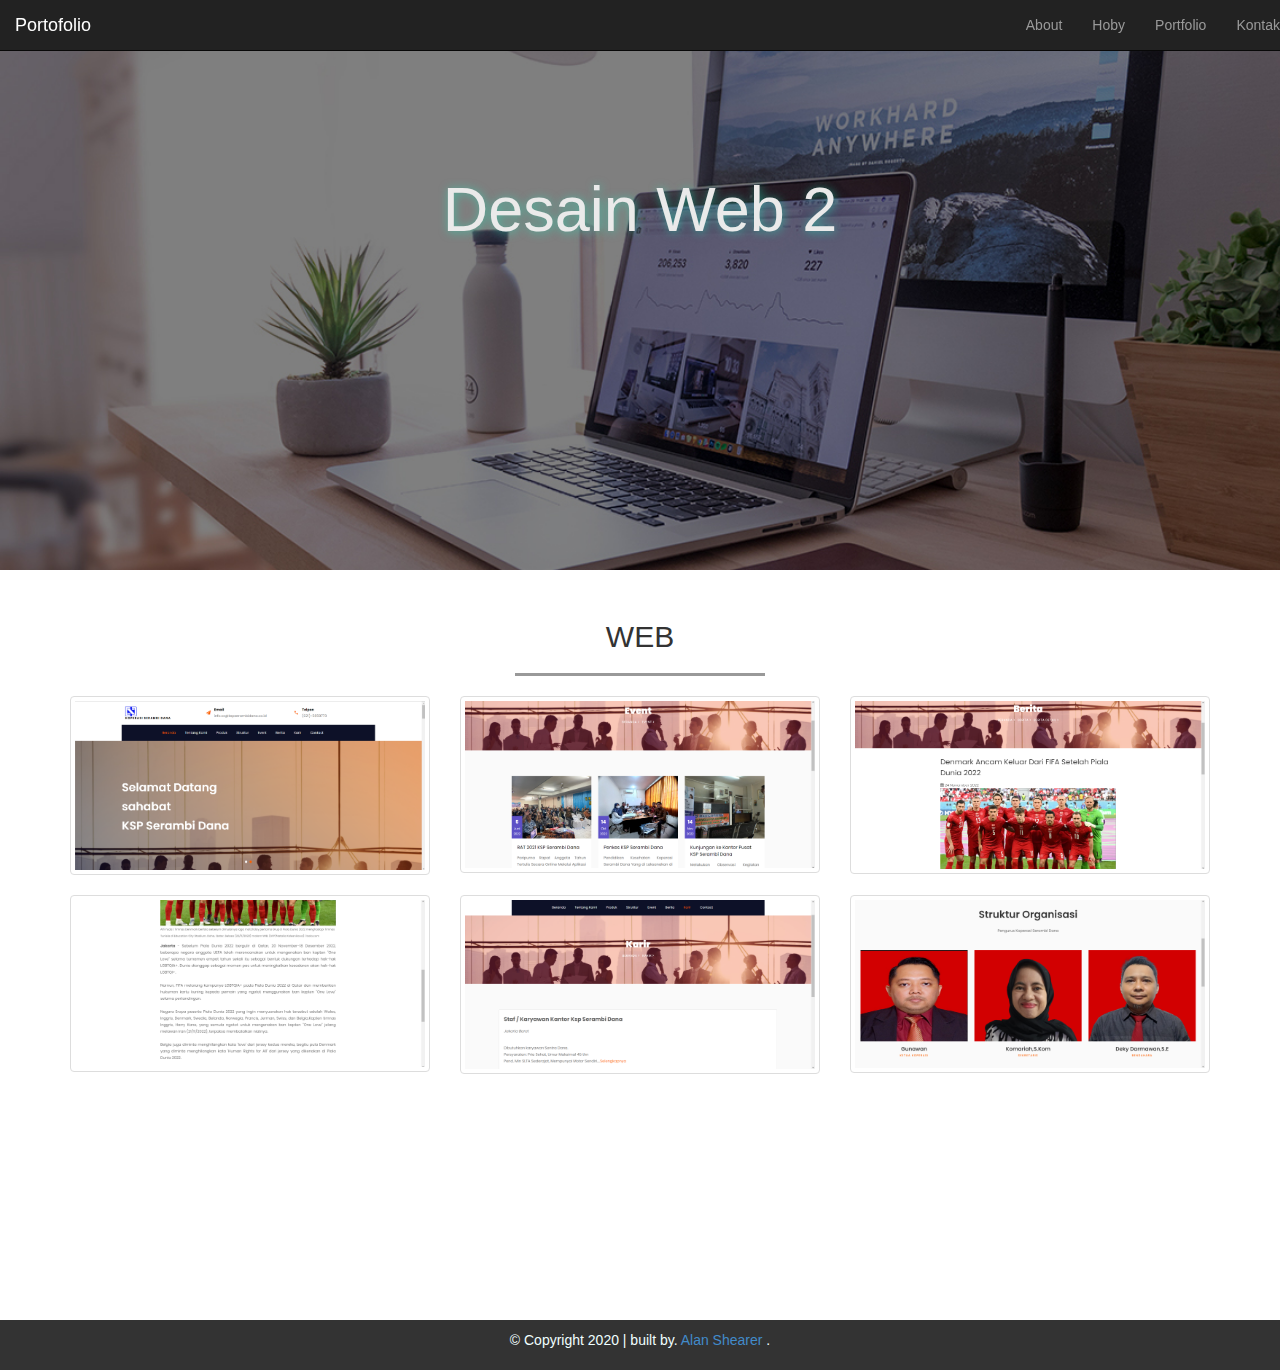
<file: web3.html>
<!DOCTYPE html>
<html lang="en" id="home">
  <head>
    <meta charset="utf-8">
    <meta http-equiv="X-UA-Compatible" content="IE=edge">
    <meta name="viewport" content="width=device-width, initial-scale=1">
    <!-- The above 3 meta tags *must* come first in the head; any other head content must come *after* these tags -->
    <title>Portfolio</title>

    <!-- Bootstrap -->
    <link href="css/bootstrap.min.css" rel="stylesheet">
    <link rel="stylesheet" href="css/style.css">
	<link rel="stylesheet" href="css/lightbox.css">
    <!-- HTML5 shim and Respond.js for IE8 support of HTML5 elements and media queries -->
    <!-- WARNING: Respond.js doesn't work if you view the page via file:// -->
    <!--[if lt IE 9]>
      <script src="https://oss.maxcdn.com/html5shiv/3.7.3/html5shiv.min.js"></script>
      <script src="https://oss.maxcdn.com/respond/1.4.2/respond.min.js"></script>
    <![endif]-->
  </head>
  <body>

    <!-- NAVBAR  -->
    <nav class="navbar navbar-inverse navbar-fixed-top">
        <div class="container-fluid">
          <div class="navbar-header">
            <button type="button" class="navbar-toggle collapsed" data-toggle="collapse" data-target="#bs-example-navbar-collapse-1" aria-expanded="false">
              <span class="sr-only">Toggle navigation</span>
              <span class="icon-bar"></span>
              <span class="icon-bar"></span>
              <span class="icon-bar"></span>
            </button>
            
            <a href="index.html" class="navbar-brand page-scroll">Portofolio</a>
          </div>

        <div class="collapse navbar-collapse" id="bs-example-navbar-collapse-1">
          <ul class="nav navbar-nav navbar-right">
            <li><a href="index.html#about" class="page-scroll">About</a></li>
            <li><a href="index.html#hoby"class="page-scroll"> Hoby </a></li>
            <li><a href="index.html#portfolio" class="page-scroll">Portfolio</a></li>
            <li><a href="index.html#contact" class="page-scroll">Kontak</a></li>
          </ul>
        </div>

        </div>
    </nav>
    <!-- Akhir NAVBAR -->


      <!-- jumbotron -->
      <div class="jumbotron text-center">
            <h1 style="margin-top: 110px;">Desain Web 2 </h1>
			<div class="text-1">
            <!-- <div class="text-1"> -->
             <!-- <h2>PT Giga Intech </h2> -->
            <!-- </div> -->
      </div>
	  </div>
      
      <!-- Akhir jumbotron -->


      <!-- About -->
      <section class="about" id="about">
           <div class="container">
               <div class="row">
                   <div class="col-sm-12">
                       <h2 class="pKiri text-center"> WEB </h2>
                       <hr>
                   </div>
                </div>

                   <div class="row"> 
					<div class="col-sm-4">
                    <a href='img/web3/1.png' data-lightbox='models' data-title='Tampilan 1' class="thumbnail" >
                        <img src="img/web3/1.png" alt="">
                    </a>
                  </div>
                  <div class="col-sm-4">
                    <a href='img/web3/2.png' data-lightbox='models' data-title='Tampilan 2' class="thumbnail" >
                        <img src="img/web3/2.png" alt="">
                    </a>
                  </div>
                  <div class="col-sm-4">
                    <a href='img/web3/3.png' data-lightbox='models' data-title='Tampilan 3' class="thumbnail" >
                        <img src="img/web3/3.png" alt="">
                    </a>
                  </div>
				  </div>
				  <div class="row">
                  <div class="col-sm-4">
                    <a href='img/web3/4.png' data-lightbox='models' data-title='Tampilan 4' class="thumbnail" >
                        <img src="img/web3/4.png" alt="">
                    </a>
                  </div>
                  <div class="col-sm-4">
                    <a href='img/web3/5.png' data-lightbox='models' data-title='Tampilan 5' class="thumbnail" >
                        <img src="img/web3/5.png" alt="">
                    </a>
                  </div>
				  <div class="col-sm-4">
                    <a href='img/web3/6.png' data-lightbox='models' data-title='Tampilan 5' class="thumbnail" >
                        <img src="img/web3/6.png" alt="">
                    </a>
                  </div>
				</div>
               
          
      </section>
      <!-- akhir about -->

<div class="modal" tabindex="-1">
  <div class="modal-dialog">
    <div class="modal-content">
      <div class="modal-header">
        <h5 class="modal-title">Modal title</h5>
        <button type="button" class="btn-close" data-bs-dismiss="modal" aria-label="Close"></button>
      </div>
      <div class="modal-body">
        <p>Modal body text goes here.</p>
      </div>
      <div class="modal-footer">
        <button type="button" class="btn btn-secondary" data-bs-dismiss="modal">Close</button>
        <button type="button" class="btn btn-primary">Save changes</button>
      </div>
    </div>
  </div>
</div>


      <!-- footer -->
      <footer>
          <div class="container text-center">
              <div class="row">
            <div class="col-sm-12">
                <p>&copy; Copyright 2020 | built by.
                    <a href="http://instragam.com/alanshearerr">Alan Shearer </a>. </p>
            </div>
            </div>
          </div>
      </footer>
      <!-- Akhir footer -->

    <!-- jQuery (necessary for Bootstrap's JavaScript plugins) -->
    <script src="js/jquery-3.6.0.min.js"></script>
    <script src="js/jquery.easing.1.3.js"></script>
    <!-- Include all compiled plugins (below), or include individual files as needed -->
    <script src="js/bootstrap.min.js"></script>
	<script src='js/main.js'></script>
    <script src="js/lightbox-plus-jquery.js"></script>
    <script src="js/script.js"></script>
  </body>
</html>
</file>
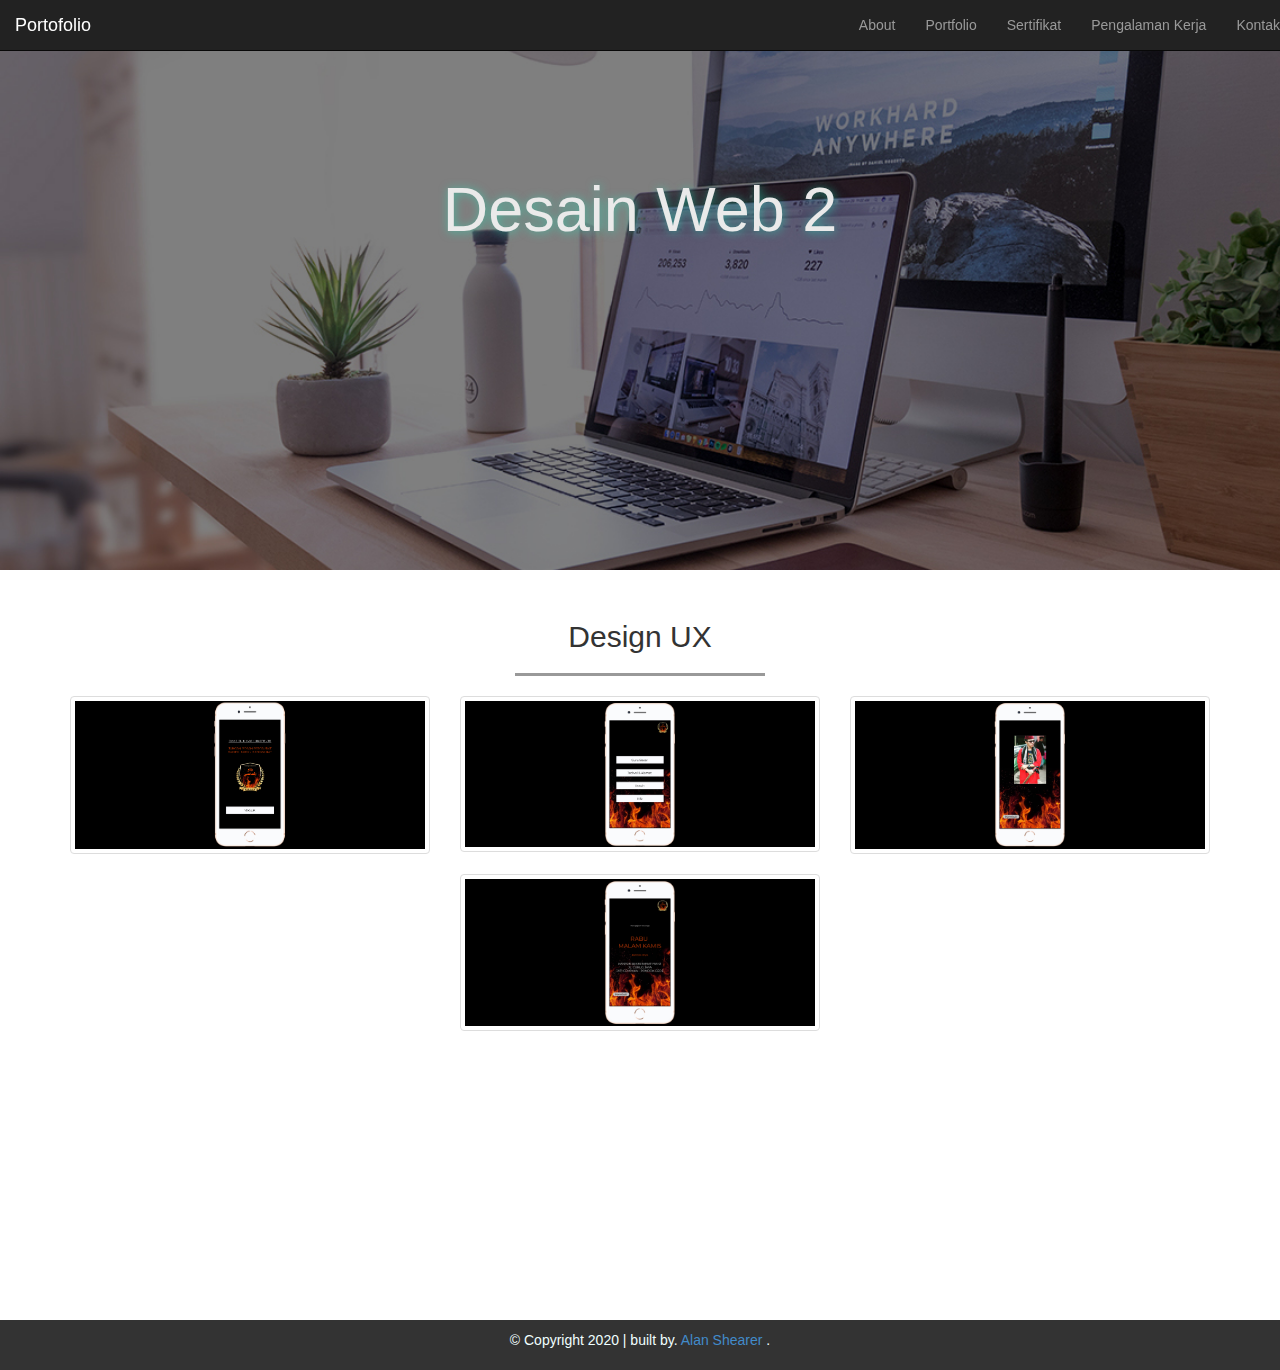
<file: web4.html>
<!DOCTYPE html>
<html lang="en" id="home">
  <head>
    <meta charset="utf-8">
    <meta http-equiv="X-UA-Compatible" content="IE=edge">
    <meta name="viewport" content="width=device-width, initial-scale=1">
    <!-- The above 3 meta tags *must* come first in the head; any other head content must come *after* these tags -->
    <title>Portfolio</title>

    <!-- Bootstrap -->
    <link href="css/bootstrap.min.css" rel="stylesheet">
    <link rel="stylesheet" href="css/style.css">
	<link rel="stylesheet" href="css/lightbox.css">
    <!-- HTML5 shim and Respond.js for IE8 support of HTML5 elements and media queries -->
    <!-- WARNING: Respond.js doesn't work if you view the page via file:// -->
    <!--[if lt IE 9]>
      <script src="https://oss.maxcdn.com/html5shiv/3.7.3/html5shiv.min.js"></script>
      <script src="https://oss.maxcdn.com/respond/1.4.2/respond.min.js"></script>
    <![endif]-->
  </head>
  <body>

    <!-- NAVBAR  -->
    <nav class="navbar navbar-inverse navbar-fixed-top">
        <div class="container-fluid">
          <div class="navbar-header">
            <button type="button" class="navbar-toggle collapsed" data-toggle="collapse" data-target="#bs-example-navbar-collapse-1" aria-expanded="false">
              <span class="sr-only">Toggle navigation</span>
              <span class="icon-bar"></span>
              <span class="icon-bar"></span>
              <span class="icon-bar"></span>
            </button>
            
            <a href="index.html" class="navbar-brand page-scroll">Portofolio</a>
          </div>

        <div class="collapse navbar-collapse" id="bs-example-navbar-collapse-1">
          <ul class="nav navbar-nav navbar-right">
            <li><a href="index.html#about" class="">About</a></li>
            <li><a href="index.html#hoby"class=""> Portfolio </a></li>
            <li><a href="index.html#portfolio" class="">Sertifikat</a></li>
			<li><a href="index.html#kerja" class='' >Pengalaman Kerja</a></li>
            <li><a href="index.html#contact" class="">Kontak</a></li>
          </ul>
        </div>

        </div>
    </nav>
    <!-- Akhir NAVBAR -->


      <!-- jumbotron -->
      <div class="jumbotron text-center">
            <h1 style="margin-top: 110px;">Desain Web 2 </h1>
			<div class="text-1">
            <!-- <div class="text-1"> -->
             <!-- <h2>PT Giga Intech </h2> -->
            <!-- </div> -->
      </div>
	  </div>
      
      <!-- Akhir jumbotron -->


      <!-- About -->
      <section class="about" id="about">
           <div class="container">
               <div class="row">
                   <div class="col-sm-12">
                       <h2 class="pKiri text-center"> Design UX </h2>
                       <hr>
                   </div>
                </div>

                   <div class="row"> 
					<div class="col-sm-4">
                    <a href='img/web4/2.png' data-lightbox='models' data-title='Tampilan 1' class="thumbnail" >
                        <img src="img/web4/2.png" alt="">
                    </a>
                  </div>
                  <div class="col-sm-4">
                    <a href='img/web4/3.png' data-lightbox='models' data-title='Tampilan 2' class="thumbnail" >
                        <img src="img/web4/3.png" alt="">
                    </a>
                  </div>
                  <div class="col-sm-4">
                    <a href='img/web4/4.png' data-lightbox='models' data-title='Tampilan 3' class="thumbnail" >
                        <img src="img/web4/4.png" alt="">
                    </a>
                  </div>
				   <div class="col-sm-4">
                    <a href='img/web4/5.png' data-lightbox='models' data-title='Tampilan 3' class="thumbnail" >
                        <img src="img/web4/5.png" alt="">
                    </a>
                  </div>
				</div>
               
          
      </section>
      <!-- akhir about -->

<div class="modal" tabindex="-1">
  <div class="modal-dialog">
    <div class="modal-content">
      <div class="modal-header">
        <h5 class="modal-title">Modal title</h5>
        <button type="button" class="btn-close" data-bs-dismiss="modal" aria-label="Close"></button>
      </div>
      <div class="modal-body">
        <p>Modal body text goes here.</p>
      </div>
      <div class="modal-footer">
        <button type="button" class="btn btn-secondary" data-bs-dismiss="modal">Close</button>
        <button type="button" class="btn btn-primary">Save changes</button>
      </div>
    </div>
  </div>
</div>


      <!-- footer -->
      <footer>
          <div class="container text-center">
              <div class="row">
            <div class="col-sm-12">
                <p>&copy; Copyright 2020 | built by.
                    <a href="http://instragam.com/alanshearerr">Alan Shearer </a>. </p>
            </div>
            </div>
          </div>
      </footer>
      <!-- Akhir footer -->

    <!-- jQuery (necessary for Bootstrap's JavaScript plugins) -->
    <script src="js/jquery-3.6.0.min.js"></script>
    <script src="js/jquery.easing.1.3.js"></script>
    <!-- Include all compiled plugins (below), or include individual files as needed -->
    <script src="js/bootstrap.min.js"></script>
	<script src='js/main.js'></script>
    <script src="js/lightbox-plus-jquery.js"></script>
    <script src="js/script.js"></script>
  </body>
</html>
</file>
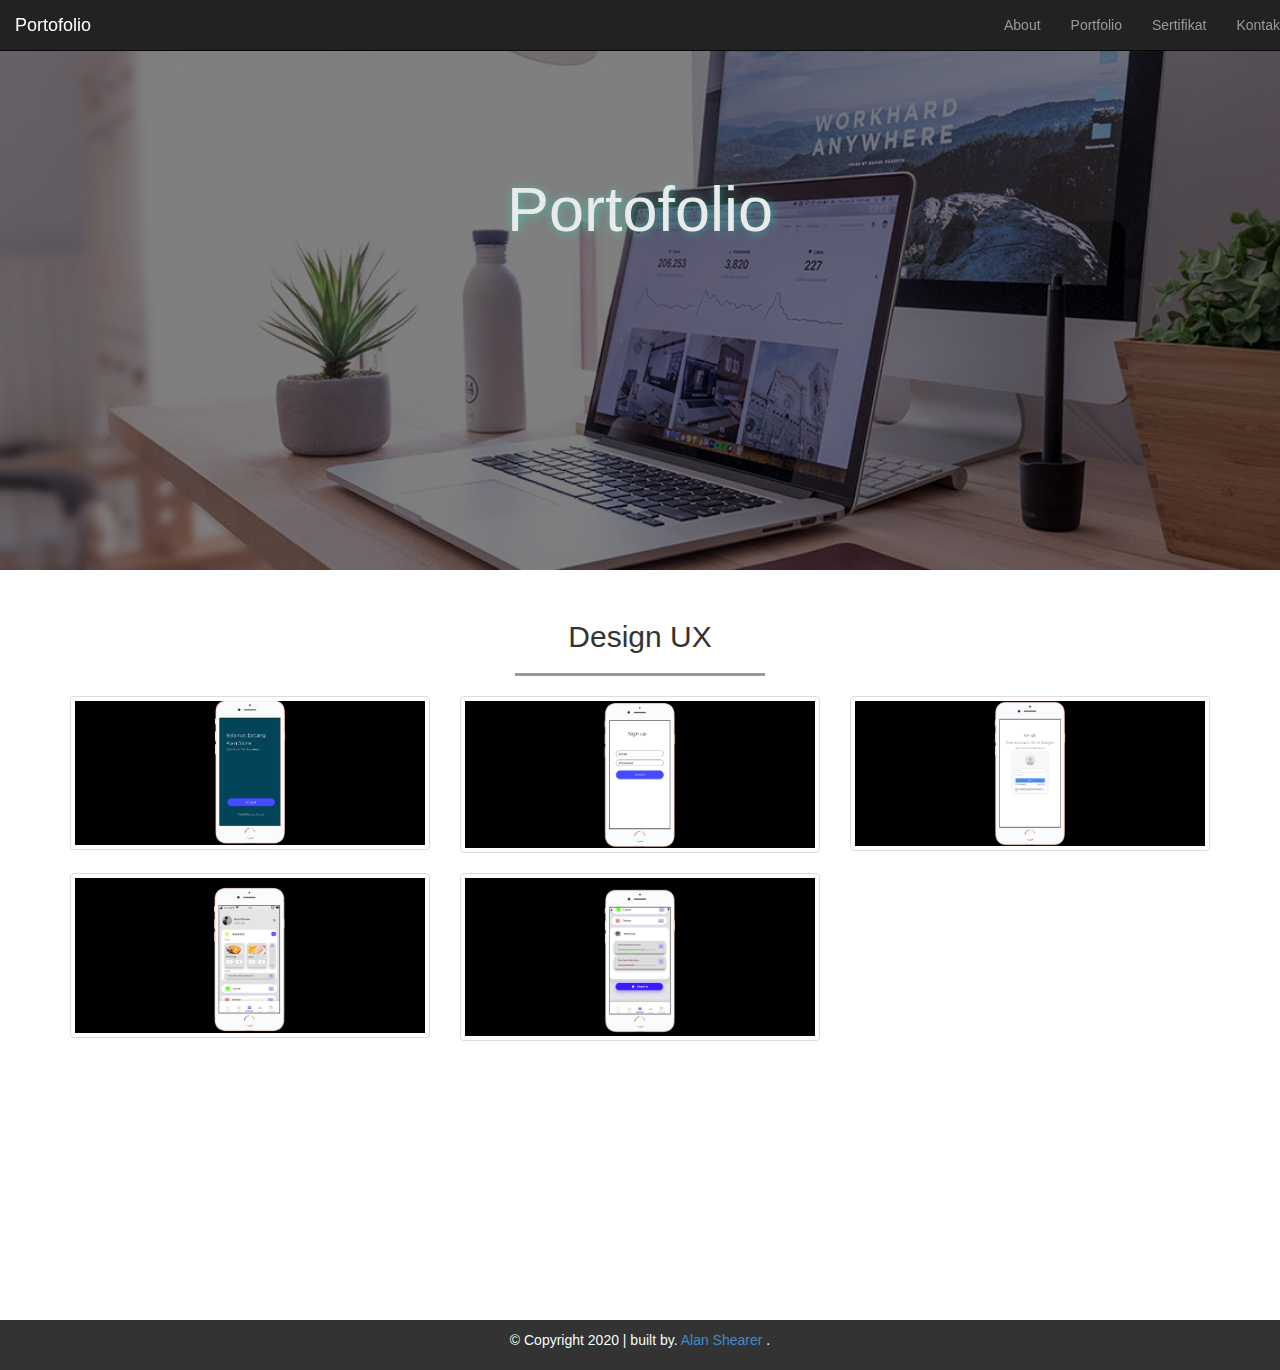
<file: web6.html>
<!DOCTYPE html>
<html lang="en" id="home">
  <head>
    <meta charset="utf-8">
    <meta http-equiv="X-UA-Compatible" content="IE=edge">
    <meta name="viewport" content="width=device-width, initial-scale=1">
    <!-- The above 3 meta tags *must* come first in the head; any other head content must come *after* these tags -->
    <title>Portfolio</title>

    <!-- Bootstrap -->
    <link href="css/bootstrap.min.css" rel="stylesheet">
    <link rel="stylesheet" href="css/style.css">
	<link rel="stylesheet" href="css/lightbox.css">
    <!-- HTML5 shim and Respond.js for IE8 support of HTML5 elements and media queries -->
    <!-- WARNING: Respond.js doesn't work if you view the page via file:// -->
    <!--[if lt IE 9]>
      <script src="https://oss.maxcdn.com/html5shiv/3.7.3/html5shiv.min.js"></script>
      <script src="https://oss.maxcdn.com/respond/1.4.2/respond.min.js"></script>
    <![endif]-->
  </head>
  <body>

    <!-- NAVBAR  -->
    <nav class="navbar navbar-inverse navbar-fixed-top">
        <div class="container-fluid">
          <div class="navbar-header">
            <button type="button" class="navbar-toggle collapsed" data-toggle="collapse" data-target="#bs-example-navbar-collapse-1" aria-expanded="false">
              <span class="sr-only">Toggle navigation</span>
              <span class="icon-bar"></span>
              <span class="icon-bar"></span>
              <span class="icon-bar"></span>
            </button>
            
            <a href="index.html" class="navbar-brand page-scroll">Portofolio</a>
          </div>

        <div class="collapse navbar-collapse" id="bs-example-navbar-collapse-1">
          <ul class="nav navbar-nav navbar-right">
            <li><a href="index.html#about" class="page-scroll">About</a></li>
            <li><a href="index.html#hoby"class="page-scroll"> Portfolio</a></li>
            <li><a href="index.html#portfolio" class="page-scroll">Sertifikat</a></li>
			
            <li><a href="index.html#contact" class="page-scroll">Kontak</a></li>
          </ul>
        </div>

        </div>
    </nav>
    <!-- Akhir NAVBAR -->


      <!-- jumbotron -->
      <div class="jumbotron text-center">
            <h1 style="margin-top: 110px;">Portofolio </h1>
			<div class="text-1">
            <!-- <div class="text-1"> -->
             <!-- <h2>PT Giga Intech </h2> -->
            <!-- </div> -->
      </div>
	  </div>
      
      <!-- Akhir jumbotron -->


      <!-- About -->
      <section class="about" id="about">
           <div class="container">
               <div class="row">
                   <div class="col-sm-12">
                       <h2 class="pKiri text-center"> Design UX </h2>
                       <hr>
                   </div>
                </div>

                   <div class="row"> 
                  <div class="col-sm-4">
                    <a href='img/web6/2.png' data-lightbox='models' data-title='Tampilan 2' class="thumbnail" >
                        <img src="img/web6/2.png" alt="">
                    </a>
                  </div>
                  <div class="col-sm-4">
                    <a href='img/web6/3.png' data-lightbox='models' data-title='Tampilan 3' class="thumbnail" >
                        <img src="img/web6/3.png" alt="">
                    </a>
                  </div>
                  <div class="col-sm-4">
                    <a href='img/web6/6.png' data-lightbox='models' data-title='Tampilan 6' class="thumbnail" >
                        <img src="img/web6/6.png" alt="">
                    </a>
                  </div>

				  </div>
				  <div class="row">
                  <div class="col-sm-4">
                    <a href='img/web6/4.png' data-lightbox='models' data-title='Tampilan 4' class="thumbnail" >
                        <img src="img/web6/4.png" alt="">
                    </a>
                  </div>
                  <div class="col-sm-4">
                    <a href='img/web6/5.png' data-lightbox='models' data-title='Tampilan 5' class="thumbnail" >
                        <img src="img/web6/5.png" alt="">
                    </a>
                  </div>

				</div>
               
          
      </section>
      <!-- akhir about -->

<div class="modal" tabindex="-1">
  <div class="modal-dialog">
    <div class="modal-content">
      <div class="modal-header">
        <h5 class="modal-title">Modal title</h5>
        <button type="button" class="btn-close" data-bs-dismiss="modal" aria-label="Close"></button>
      </div>
      <div class="modal-body">
        <p>Modal body text goes here.</p>
      </div>
      <div class="modal-footer">
        <button type="button" class="btn btn-secondary" data-bs-dismiss="modal">Close</button>
        <button type="button" class="btn btn-primary">Save changes</button>
      </div>
    </div>
  </div>
</div>


      <!-- footer -->
      <footer>
          <div class="container text-center">
              <div class="row">
            <div class="col-sm-12">
                <p>&copy; Copyright 2020 | built by.
                    <a href="http://instragam.com/alanshearerr">Alan Shearer </a>. </p>
            </div>
            </div>
          </div>
      </footer>
      <!-- Akhir footer -->

    <!-- jQuery (necessary for Bootstrap's JavaScript plugins) -->
    <script src="js/jquery-3.6.0.min.js"></script>
    <script src="js/jquery.easing.1.3.js"></script>
    <!-- Include all compiled plugins (below), or include individual files as needed -->
    <script src="js/bootstrap.min.js"></script>
	<script src='js/main.js'></script>
    <script src="js/lightbox-plus-jquery.js"></script>
    <script src="js/script.js"></script>
  </body>
</html>
</file>
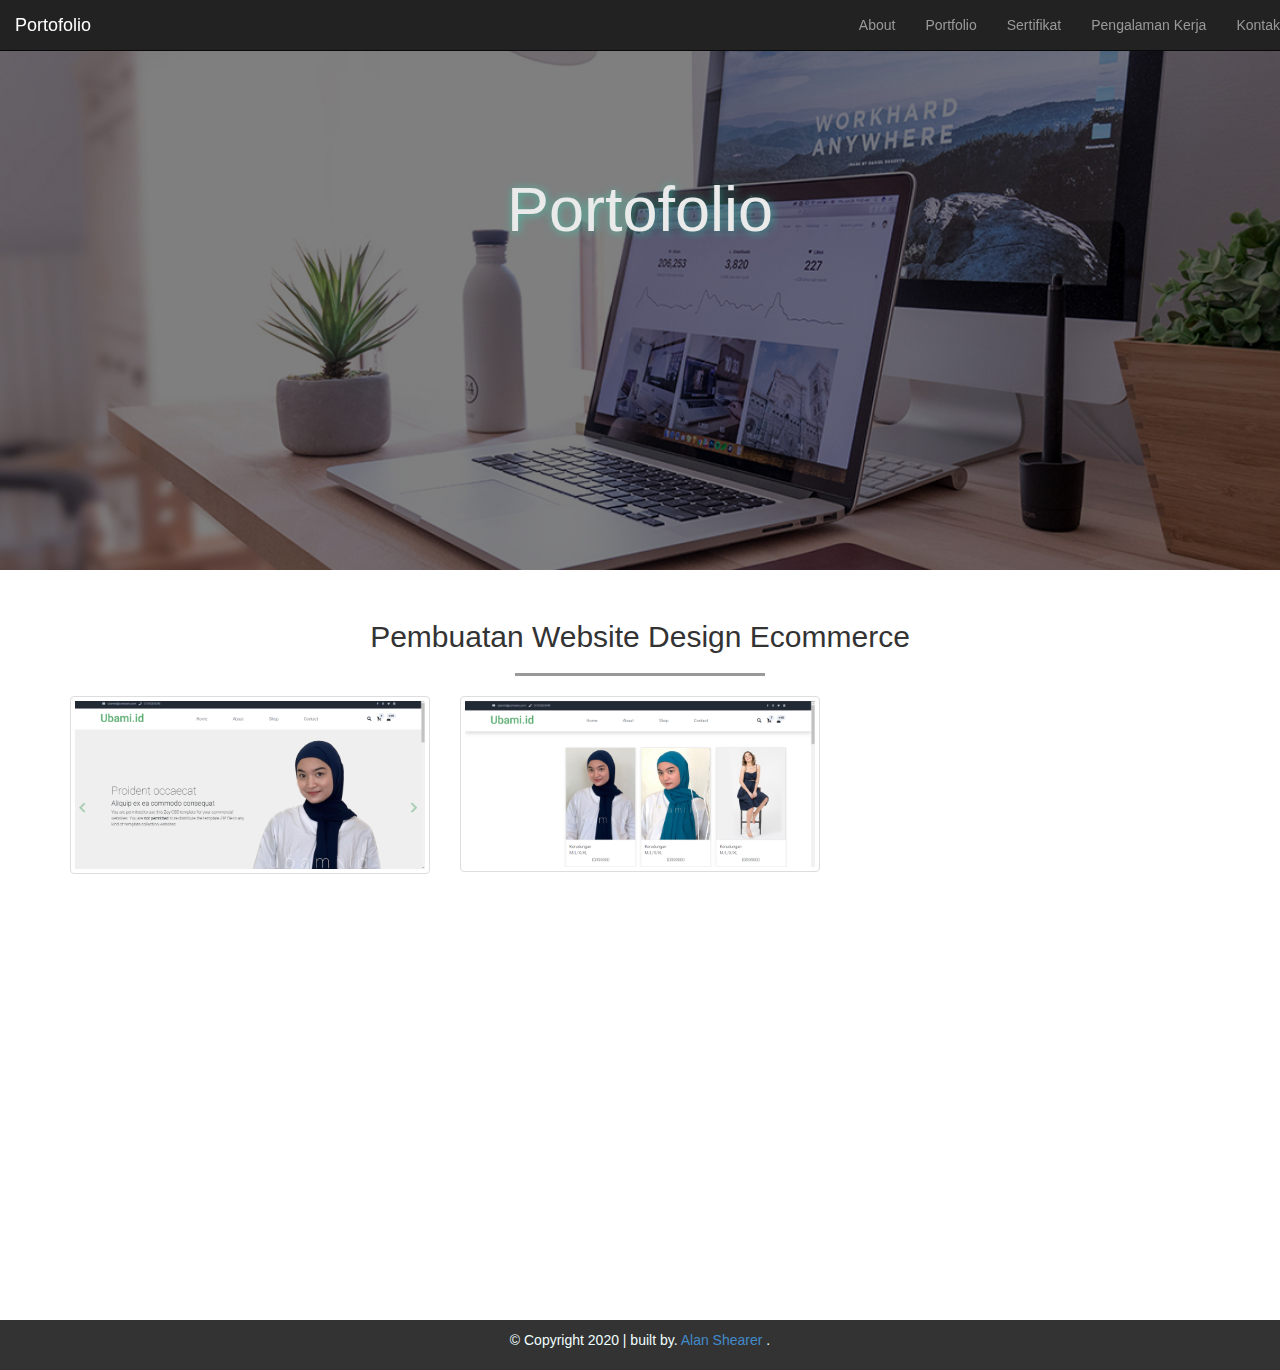
<file: web7.html>
<!DOCTYPE html>
<html lang="en" id="home">
  <head>
    <meta charset="utf-8">
    <meta http-equiv="X-UA-Compatible" content="IE=edge">
    <meta name="viewport" content="width=device-width, initial-scale=1">
    <!-- The above 3 meta tags *must* come first in the head; any other head content must come *after* these tags -->
    <title>Portfolio</title>

    <!-- Bootstrap -->
    <link href="css/bootstrap.min.css" rel="stylesheet">
    <link rel="stylesheet" href="css/style.css">
	<link rel="stylesheet" href="css/lightbox.css">
    <!-- HTML5 shim and Respond.js for IE8 support of HTML5 elements and media queries -->
    <!-- WARNING: Respond.js doesn't work if you view the page via file:// -->
    <!--[if lt IE 9]>
      <script src="https://oss.maxcdn.com/html5shiv/3.7.3/html5shiv.min.js"></script>
      <script src="https://oss.maxcdn.com/respond/1.4.2/respond.min.js"></script>
    <![endif]-->
  </head>
  <body>

    <!-- NAVBAR  -->
    <nav class="navbar navbar-inverse navbar-fixed-top">
        <div class="container-fluid">
          <div class="navbar-header">
            <button type="button" class="navbar-toggle collapsed" data-toggle="collapse" data-target="#bs-example-navbar-collapse-1" aria-expanded="false">
              <span class="sr-only">Toggle navigation</span>
              <span class="icon-bar"></span>
              <span class="icon-bar"></span>
              <span class="icon-bar"></span>
            </button>
            
            <a href="index.html" class="navbar-brand page-scroll">Portofolio</a>
          </div>

        <div class="collapse navbar-collapse" id="bs-example-navbar-collapse-1">
          <ul class="nav navbar-nav navbar-right">
            <li><a href="index.html#about" class="">About</a></li>
            <li><a href="index.html#hoby"class=""> Portfolio </a></li>
            <li><a href="index.html#portfolio" class="">Sertifikat</a></li>
			<li><a href="index.html#kerja" class='' >Pengalaman Kerja</a></li>
            <li><a href="index.html#contact" class="">Kontak</a></li>
          </ul>
        </div>

        </div>
    </nav>
    <!-- Akhir NAVBAR -->


      <!-- jumbotron -->
      <div class="jumbotron text-center">
            <h1 style="margin-top: 110px;">Portofolio </h1>
			<div class="text-1">
            <!-- <div class="text-1"> -->
             <!-- <h2>PT Giga Intech </h2> -->
            <!-- </div> -->
      </div>
	  </div>
      
      <!-- Akhir jumbotron -->


      <!-- About -->
      <section class="about" id="about">
           <div class="container">
               <div class="row">
                   <div class="col-sm-12">
                       <h2 class="pKiri text-center"> Pembuatan Website Design Ecommerce</h2>
                       <hr>
                   </div>
                </div>

                   <div class="row"> 
                  <div class="col-sm-4">
                    <a href='img/web7/1.png' data-lightbox='models' data-title='Tampilan 2' class="thumbnail" >
                        <img src="img/web7/1.png" alt="">
                    </a>
                  </div>
                  <div class="col-sm-4">
                    <a href='img/web7/2.png' data-lightbox='models' data-title='Tampilan 3' class="thumbnail" >
                        <img src="img/web7/2.png" alt="">
                    </a>
                  </div>

				  </div>
               
          
      </section>
      <!-- akhir about -->

<div class="modal" tabindex="-1">
  <div class="modal-dialog">
    <div class="modal-content">
      <div class="modal-header">
        <h5 class="modal-title">Modal title</h5>
        <button type="button" class="btn-close" data-bs-dismiss="modal" aria-label="Close"></button>
      </div>
      <div class="modal-body">
        <p>Modal body text goes here.</p>
      </div>
      <div class="modal-footer">
        <button type="button" class="btn btn-secondary" data-bs-dismiss="modal">Close</button>
        <button type="button" class="btn btn-primary">Save changes</button>
      </div>
    </div>
  </div>
</div>


      <!-- footer -->
      <footer>
          <div class="container text-center">
              <div class="row">
            <div class="col-sm-12">
                <p>&copy; Copyright 2020 | built by.
                    <a href="http://instragam.com/alanshearerr">Alan Shearer </a>. </p>
            </div>
            </div>
          </div>
      </footer>
      <!-- Akhir footer -->

    <!-- jQuery (necessary for Bootstrap's JavaScript plugins) -->
    <script src="js/jquery-3.6.0.min.js"></script>
    <script src="js/jquery.easing.1.3.js"></script>
    <!-- Include all compiled plugins (below), or include individual files as needed -->
    <script src="js/bootstrap.min.js"></script>
	<script src='js/main.js'></script>
    <script src="js/lightbox-plus-jquery.js"></script>
    <script src="js/script.js"></script>
  </body>
</html>
</file>
<file: css/style.css>
html {
    position: relative;
}

body{
    margin-bottom: 120px;
    margin-top: 20px;
}
.jumbotron {
    height: 450px;
    background-image: url(../img/header.bg.jpg);
    background-attachment: fixed;
    background-size: cover;
    background-repeat: no-repeat;
    background-position: 0 -150px ;
    color: #eaeaea;
    overflow: hidden;
    min-height: 550px; 
    position: relative;
}
.jumbotron img{
    margin-top: 50px;
    width: 200px;
    border: 3px solid #eaeaea;
    box-shadow: 1px 1px 10px rgba(27, 247, 199, 0.5);
}

.jumbotron h1, 
.jumbotron p {
    text-shadow: 1px 1px 10px rgba(27, 247, 199, 0.5);
}

.jumbotron .text-1 h2 {
    margin: auto;
    animation: berjalan 4s linear infinite;
    overflow: hidden;
    white-space: nowrap;
    color: turquoise;
}

 hr {
    width: 250px;
    border-top: 3px solid #999 ;
}

section {
    min-height: 600px;
}
.about{
    min-height: 650px;
}
.pKiri, .pKanan{
    opacity: 0;
    transform: translate(-50px, 0) rotate(15deg);
    transition: 1s;
}

.pKanan{
    transform: translate(50px, 0)rotate(-15deg);
}

.pKiri.pMuncul, .pKanan.pMuncul{
    opacity: 1;
    transform: translate(0,0) ;
}

.hoby{
    background-color: #bbb;
    min-height: 800px;
}
.portfolio {
    background-color: #eee;
    min-height: 800px;
}
.portfolio .thumbnail {
    opacity: 0;
    transform: translate(0, -40px);
    transition: 1s;
}
.portfolio .thumbnail.muncul {
    opacity: 1;
    transform: translate(0,0);
}

contact{
    min-height:  800px;
}
footer{
    position: absolute;
    bottom: 0;
    width: 100%;
    height: 50px;
    background-color: #333;
    color: azure;
    padding-top: 10px;
}

footer a p {
    color: azure;
    font-size: 1em;
}



/* Keyframes */
@keyframes berjalan {
    0% {
        width: 0ch;
    }
    100% {
        width: 35ch;
    }

}





.circle {
    width: 250px;
    height: 250px;
    border-radius: 50%;
    border: 8px solid ;
    border-color: red transparent white transparent;
    /* animation : muter 1s linear infinite;  */
    margin-bottom: 50px;
    top : 50px;
    left: 675px;
    z-index: 999;
    position: absolute;
}

@keyframes muter {
    0% {
        transform: rotate(360deg);

    }
    100% {
        transform: rotate(0deg);
    }
}


/*--------------------------------------------------------------
# Portfolio
--------------------------------------------------------------*/
.portfolio .portfolio-item {
  margin-bottom: 30px;
}

.portfolio #portfolio-flters {
  padding: 0;
  margin: 0 auto 35px auto;
  list-style: none;
  text-align: center;
  background: #ecf5f9;
  border-radius: 50px;
  padding: 2px 15px;
}

.portfolio #portfolio-flters li {
  cursor: pointer;
  display: inline-block;
  padding: 10px 15px 8px 15px;
  font-size: 14px;
  font-weight: 600;
  line-height: 1;
  text-transform: uppercase;
  color: #2f4d5a;
  margin-bottom: 5px;
  transition: all 0.3s ease-in-out;
}

.portfolio #portfolio-flters li:hover,
.portfolio #portfolio-flters li.filter-active {
  color: #67b0d1;
}

.portfolio #portfolio-flters li:last-child {
  margin-right: 0;
}

.portfolio .portfolio-wrap {
  transition: 0.3s;
  position: relative;
  overflow: hidden;
  z-index: 1;
  background-color: #dde0e5;
}

.portfolio .portfolio-wrap::before {
  content: "";
  background: rgba(255, 255, 255, 0.5);
  position: absolute;
  left: 0;
  right: 0;
  top: 0;
  bottom: 0;
  transition: all ease-in-out 0.3s;
  z-index: 2;
  opacity: 0;
}

.portfolio .portfolio-wrap .portfolio-links {
  opacity: 1;
  left: 0;
  right: 0;
  bottom: -60px;
  z-index: 3;
  position: absolute;
  transition: all ease-in-out 0.3s;
  display: flex;
  justify-content: center;
}

.portfolio .portfolio-wrap .portfolio-links a {
  color: #fff;
  font-size: 30px;
  text-align: center;
  background: rgba(103, 176, 209, 0.75);
  transition: 0.3s;
  width: 50%;
}

.portfolio .portfolio-wrap .portfolio-links a:hover {
  background: rgba(103, 176, 209, 0.95);
}

.portfolio .portfolio-wrap .portfolio-links a+a {
  border-left: 1px solid #8ec4dd;
}

.portfolio .portfolio-wrap:hover::before {
  top: 0;
  left: 0;
  right: 0;
  bottom: 0;
  opacity: 1;
}

.portfolio .portfolio-wrap:hover .portfolio-links {
  opacity: 1;
  bottom: 0;
}

/*--------------------------------------------------------------
# Portfolio Details
--------------------------------------------------------------*/
.portfolio-details {
  padding-top: 40px;
}

.portfolio-details .portfolio-details-slider img {
  width: 100%;
}

.portfolio-details .portfolio-details-slider .swiper-pagination {
  margin-top: 20px;
  position: relative;
}

.portfolio-details .portfolio-details-slider .swiper-pagination .swiper-pagination-bullet {
  width: 12px;
  height: 12px;
  background-color: #fff;
  opacity: 1;
  border: 1px solid #67b0d1;
}

.portfolio-details .portfolio-details-slider .swiper-pagination .swiper-pagination-bullet-active {
  background-color: #67b0d1;
}

.portfolio-details .portfolio-info {
  padding: 30px;
  box-shadow: 0px 0 30px rgba(47, 77, 90, 0.08);
}

.portfolio-details .portfolio-info h3 {
  font-size: 22px;
  font-weight: 700;
  margin-bottom: 20px;
  padding-bottom: 20px;
  border-bottom: 1px solid #eee;
}

.portfolio-details .portfolio-info ul {
  list-style: none;
  padding: 0;
  font-size: 15px;
}

.portfolio-details .portfolio-info ul li+li {
  margin-top: 10px;
}

.portfolio-details .portfolio-description {
  padding-top: 30px;
  text-align: justify;
}

.portfolio-details .portfolio-description h2 {
  font-size: 26px;
  font-weight: 700;
  margin-bottom: 20px;
}

.portfolio-details .portfolio-description p {
  padding: 0;
}
</file>
